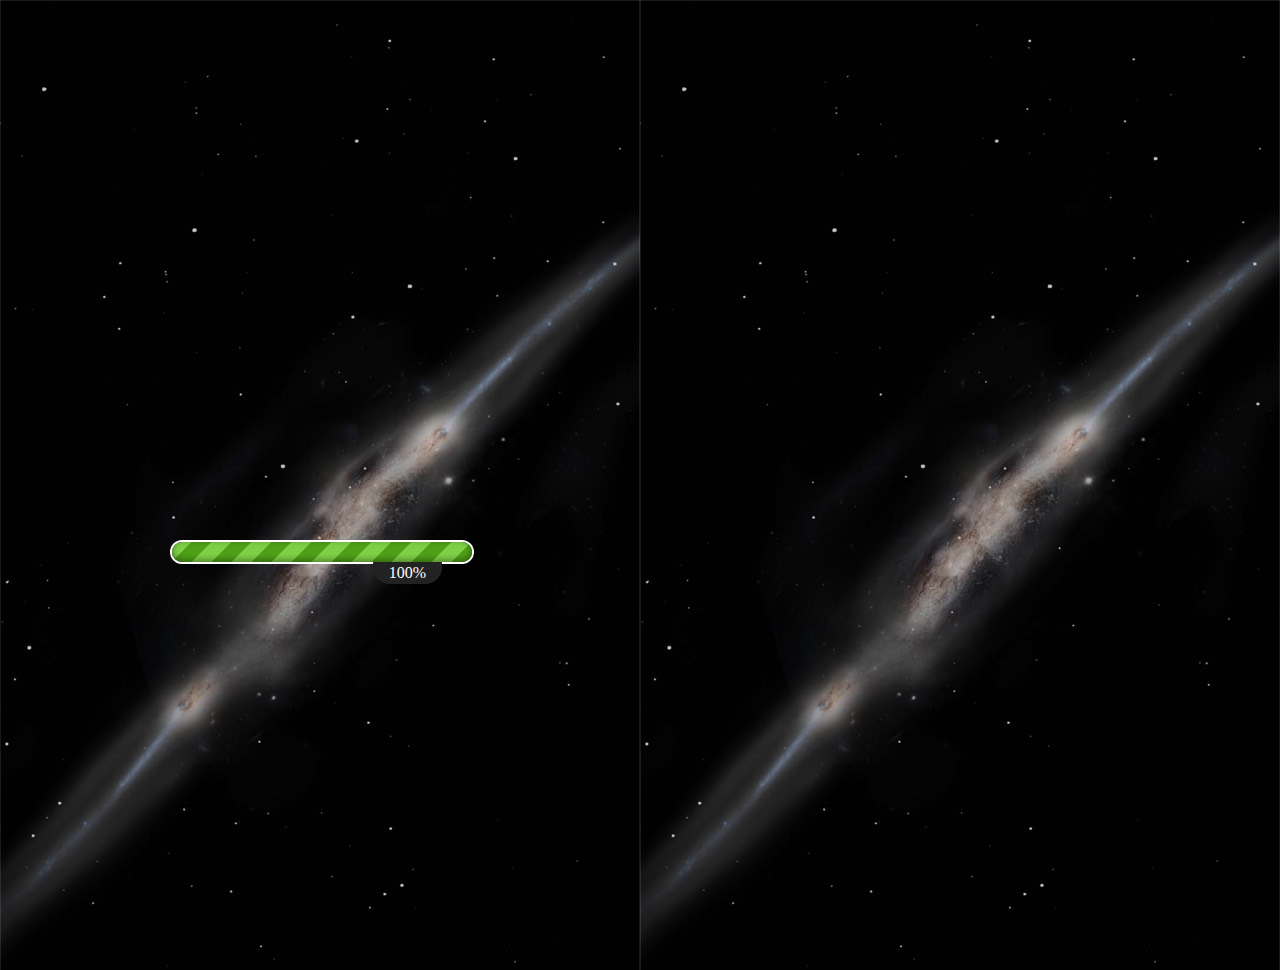
<file: h5.html>
<!DOCTYPE html>
<html>
<head lang="en">

  <meta http-equiv="Content-Type" content="text/html; charset=utf-8" />
  <meta http-equiv="X-UA-Compatible" content="chrome=1,IE=edge" />
  <meta name="viewport" content="user-scalable=no, width=640" />
  <script src="javascripts/createjs.min.js"></script>

  <script src="javascripts/jquery-1.9.1.js"></script>
  <script src="javascripts/hammer.min.js"></script>
  <script src="javascripts/iscroll.js"></script>
  <script src="javascripts/hammer.fakemultitouch.js"></script>
  <script src="javascripts/drum.js"></script>
  <link rel="stylesheet" href="javascripts/drum.css"></link>
  <link rel="stylesheet" href="stylesheets/style.css"></link>
  <audio id="bgm" src="/audios/BGM.mp3" preload="auto" loop="loop"></audio>


  <title>h5</title>
  <style>
    html, body {
      background: url(pics/bg.jpg);
      width:  100%;
      height: 100%;
      margin: 0;
      padding: 0;
    }
  </style>
  <script>

    function LoadingBar(id)
    {
      this.loadbar = $("#" + id);
      this.percentEle = $(".percent", this.loadbar);
      this.percentNumEle = $(".percentNum", this.loadbar);
      this.max = 100;
      this.currentProgress = 0;
    }
    LoadingBar.prototype = {
      constructor: LoadingBar,
      setMax: function (maxVal)
      {
        this.max = maxVal;
      },
      setProgress: function (val)
      {
        if (val >= this.max)
        {
          val = this.max;
        }
        this.currentProgress = parseInt((val / this.max) * 100) + "%";
        this.percentEle.width(this.currentProgress);
        this.percentNumEle.text(this.currentProgress);
      }
    };

    $(function ()
    {
      var loadbar = new LoadingBar("loadBar01");
      var max = 100;
      loadbar.setMax(max);
      var time = setInterval(function ()
      {
        loadbar.setProgress(load_progress);
        if (load_progress == max)
        {
          clearInterval(time);
          return;
        }
      }, 10);
    });

//    pre-preload
    img1 = new Image();
    img1.src = "pics/circle1.png";
    img2 = new Image();
    img2.src = "pics/circle2.png";

//    preload

    var queue = new createjs.LoadQueue();
    queue.on("complete", handleComplete, this);
    queue.on("progress", handleProgress, this);
    queue.loadManifest([
      {id: "circle1", src:"pics/circle1.png"},
      {id: "circle2", src:"pics/circle2.png"},
      {id: "1992", src:"pics/1992.png"},
      {id: "1993", src:"pics/1993.png"},
      {id: "1994", src:"pics/1994.png"},
      {id: "anonymous", src:"pics/anonymous.png"},
      {id: "birthday", src:"pics/birthday.png"},
      {id: "birthday_frame", src:"pics/birthday_frame.png"},
      {id: "china", src:"pics/china.png"},
      {id: "china2", src:"pics/china2.png"},
      {id: "dot", src:"pics/dot.png"},
      {id: "dot_line", src:"pics/dot_line.png"},
      {id: "download_frame", src:"pics/download_frame.png"},
      {id: "earth", src:"pics/earth.png"},
      {id: "earth2", src:"pics/earth2.png"},
      {id: "end", src:"pics/end.png"},
      {id: "line", src:"pics/line.png"},
      {id: "linking_left", src:"pics/linking_left.png"},
      {id: "linking_right", src:"pics/linking_right.png"},
      {id: "linking_x", src:"pics/linking_x.png"},
      {id: "linking_y", src:"pics/linking_y.png"},
      {id: "logo_bg", src:"pics/logo_bg.png"},
      {id: "logo_star", src:"pics/logo_star.png"},
      {id: "logo_x", src:"pics/logo_x.png"},
      {id: "order", src:"pics/order.png"},
      {id: "question", src:"pics/question.png"},
      {id: "sun", src:"pics/sun.png"},
      {id: "timeline", src:"pics/timeline.png"},
      {id: "TX_1", src:"pics/TX_1.png"},
      {id: "TX_2", src:"pics/TX_2.png"},
      {id: "TX_3", src:"pics/TX_3.png"},
      {id: "TX_4", src:"pics/TX_4.png"},
      {id: "TX_5", src:"pics/TX_5.png"},
      {id: "TX_6", src:"pics/TX_6.png"},
      {id: "TX_7", src:"pics/TX_7.png"},
      {id: "TX_8", src:"pics/TX_8.png"},
      {id: "TX_frame", src:"pics/TX_frame.png"},
      {id: "TXL_1", src:"pics/TXL_1.png"},
      {id: "TXL_2", src:"pics/TXL_2.png"},
      {id: "TXL_3", src:"pics/TXL_3.png"},
      {id: "TXL_4", src:"pics/TXL_4.png"}
    ]);
    function handleComplete() {
      setTimeout("document.getElementById('loadBar01').style.display = 'none';play()", 500);
    }
    function handleProgress() {
      load_progress = queue.progress * 100;
    }

//    init
    var oriWidth = 640, oriHeight = 1136;
    var ratio1, ratio2, ratio;
    var canvas, stage;
    var l, s, r, a, b, d, birthday_sto, input_sto, send_sto;

    var loading_time = 3000,
        loading_fade_time = 500,
        loading_interval = loading_time / 4,
        loading_duration = loading_time + loading_fade_time;

    var text_lines_wait_time = 500,
        text_fade_time = 2000,
        text_line_height = 120,
        n = 5,
        subtitle_duration = text_lines_wait_time + text_fade_time * 5.25;

    var relation_duration = 10000;

    var max=0;
    var sd=15;  //这里是控制速度的
    var txt,lentxt,go;

    function textlist() {
      if (max>=lentxt){clearTimeout(go);}
      document.getElementById('ta_content').innerHTML+=txt.substr(max,1);
      document.getElementById('ta_content').innerHTML=document.getElementById('ta_content').innerHTML.replace(/\%\$/ig,'<br>');
      document.getElementById('ta_content').innerHTML=document.getElementById('ta_content').innerHTML.replace(/\n/g, "<br>");
      max++
    }

    function textticker() {
      max = 0;
      txt=document.getElementById('ta_content').innerHTML;
      txt=txt.replace(/\<br\>/ig,'%$');
      lentxt=txt.length;
      document.getElementById('ta_content').innerHTML='';
      go = setInterval(textlist, sd);
    }

    function getIndexForValue(elem, value) {
      for (var i=0; i<elem.options.length; i++)
        if (elem.options[i].value == value)
          return i;
    }

    $(document).ready(function () {
      $("select.date").drum({
        interactive: false
      });
    });

    function init() {

      var myScroll;
      myScroll = new iScroll( document.getElementById('ta_content') );

      document.ontouchmove = function(e) { e.preventDefault(); return false; };
      var bgm = document.getElementById("bgm");
      document.getElementById("play").style.display = "block";
      if (bgm.paused) { playBGM(); }
      initCanvas();

    }

    function initCanvas(){
      canvas = document.getElementById("demo");
      stage = new createjs.Stage("demo");
      createjs.MotionGuidePlugin.install();
      window.onresize = resizeCanvas;
      function resizeCanvas() {
        canvas.width = window.innerWidth;
        canvas.height = window.innerHeight;
        ratio1 = canvas.width / oriWidth;
        ratio2 = canvas.height / oriHeight;
        if (ratio1 < ratio2){
          ratio = ratio1;
        } else {
          ratio = ratio2;
        }
      }
      resizeCanvas();
      createjs.Ticker.setFPS(60);
      createjs.Ticker.addEventListener("tick", stage);
      l = setTimeout('loading()',0);
    }

    function clearAll(){

      document.getElementById("content").style.visibility = "hidden";
      document.getElementById("birthday").style.visibility = "hidden";
      document.getElementById("datepicker").style.visibility = "hidden";
      document.getElementById("input").style.display = "none";
      document.getElementById("send").style.display = "none";
      document.getElementById("download").style.display = "none";

      stage.removeAllChildren();
      clearTimeout(l);
      clearTimeout(s);
      clearTimeout(r);
      clearTimeout(a);
      clearTimeout(b);
      clearTimeout(d);
      clearTimeout(birthday_sto);
      clearTimeout(input_sto);
      clearTimeout(send_sto);

    }

    function play() {

      clearAll();
      s = setTimeout('subtitle()', 0);
      r = setTimeout('relation()', subtitle_duration + 1000);
      a = setTimeout('animation()', subtitle_duration + relation_duration + 1000);

    }

    function loading() {

      var circle1 = new createjs.Bitmap(img1);
      circle1.scaleX = ratio;
      circle1.scaleY = ratio;
      //  image width/2: 468/2 = 234
      circle1.regX = 234;
      circle1.regY = 234;
      circle1.x = window.innerWidth/2;
      circle1.y = window.innerHeight * 0.382;
      stage.addChild(circle1);
      createjs.Tween.get(circle1, {loop:true})
          .to({rotation: -360}, loading_time);

      var circle2 = new createjs.Bitmap(img2);
      circle2.scaleX = ratio;
      circle2.scaleY = ratio;
      circle2.regX = 234;
      circle2.regY = 234;
      circle2.x = window.innerWidth/2;
      circle2.y = window.innerHeight * 0.382;
      stage.addChild(circle2);
      createjs.Tween.get(circle2, {loop:true})
          .to({rotation: 360}, loading_time);

      var txt_loading = new createjs.Text("加载中...", "40px Arial", "#FFFFFF");
      txt_loading.scaleX = ratio;
      txt_loading.scaleY = ratio;
      txt_loading.regX = 80;
      txt_loading.regY = -10;
      txt_loading.x = window.innerWidth/2;
      txt_loading.y = window.innerHeight * 0.382;
      txt_loading.textBaseline = "alphabetic";
      stage.addChild(txt_loading);
      txt_loading.addEventListener("click",function(){
        skip();
      });

      createjs.Tween.get(txt_loading, {loop:true})
          .to({alpha: 0}, loading_interval)
          .to({alpha: 1}, loading_interval);

    }

    function subtitle() {

      document.getElementById('skip').style.display = 'block';

      var txt_line1 = new createjs.Text("人们之间的联系千丝万缕，", "30px Arial", "#FFFFFF");
      txt_line1.scaleX = ratio;
      txt_line1.scaleY = ratio;
      txt_line1.alpha = 0;
      txt_line1.regX = 170;
      txt_line1.regY = -10;
      txt_line1.x = window.innerWidth * 0.5;
      txt_line1.y = window.innerHeight * 0.5;
      txt_line1.textBaseline = "alphabetic";
      stage.addChild(txt_line1);

      createjs.Tween.get(txt_line1)
          .wait(text_lines_wait_time)
          .to({alpha: 1}, text_fade_time * 0.25)
          .wait(text_fade_time)
          .to({scaleX: ratio * 0.93, scaleY: ratio * 0.93, y: txt_line1.y - text_line_height * 1, alpha: 0.5}, text_fade_time * 0.25)
          .wait(text_fade_time)
          .to({scaleX: ratio * 0.86, scaleY: ratio * 0.86, y: txt_line1.y - text_line_height * 1.8}, text_fade_time * 0.25)
          .wait(text_fade_time)
          .to({scaleX: ratio * 0.8, scaleY: ratio * 0.8, y: txt_line1.y - text_line_height * 2.4}, text_fade_time * 0.25)
          .wait(text_fade_time)
          .to({alpha: 0}, text_fade_time * 0.25);

      var txt_line2 = new createjs.Text("并且不受时间空间的限制，", "30px Arial", "#FFFFFF");
      txt_line2.scaleX = ratio;
      txt_line2.scaleY = ratio;
      txt_line2.alpha = 0;
      txt_line2.regX = 170;
      txt_line2.regY = -10;
      txt_line2.x = window.innerWidth * 0.5;
      txt_line2.y = window.innerHeight * 0.5;
      txt_line2.textBaseline = "alphabetic";
      stage.addChild(txt_line2);

      createjs.Tween.get(txt_line2)
          .wait(text_lines_wait_time)
          .to({y: txt_line1.y + text_line_height}, 0)
          .wait(text_fade_time * 1.25)
          .to({y: txt_line1.y, alpha: 1}, text_fade_time * 0.25)
          .wait(text_fade_time)
          .to({scaleX: ratio * 0.93, scaleY: ratio * 0.93, y: txt_line1.y - text_line_height * 1, alpha: 0.5}, text_fade_time * 0.25)
          .wait(text_fade_time)
          .to({scaleX: ratio * 0.86, scaleY: ratio * 0.86, y: txt_line1.y - text_line_height * 1.8}, text_fade_time * 0.25)
          .wait(text_fade_time)
          .to({alpha: 0}, text_fade_time * 0.25);

      var txt_line3 = new createjs.Text("尽管我们创造了所有的通讯技术，", "30px Arial", "#FFFFFF");
      txt_line3.scaleX = ratio;
      txt_line3.scaleY = ratio;
      txt_line3.alpha = 0;
      txt_line3.regX = 210;
      txt_line3.regY = -10;
      txt_line3.x = window.innerWidth * 0.5;
      txt_line3.y = window.innerHeight * 0.5;
      txt_line3.textBaseline = "alphabetic";
      stage.addChild(txt_line3);

      createjs.Tween.get(txt_line3)
          .wait(text_lines_wait_time)
          .to({y: txt_line1.y + text_line_height}, 0)
          .wait(text_fade_time * 2.5)
          .to({y: txt_line1.y, alpha: 1}, text_fade_time * 0.25)
          .wait(text_fade_time)
          .to({scaleX: ratio * 0.93, scaleY: ratio * 0.93, y: txt_line1.y - text_line_height * 1, alpha: 0.5}, text_fade_time * 0.25)
          .wait(text_fade_time)
          .to({alpha: 0}, text_fade_time * 0.25);

      var txt_line4 = new createjs.Text("但是没有比人类的心灵感知更厉害的发明！", "30px Arial", "#FFFFFF");
      txt_line4.scaleX = ratio;
      txt_line4.scaleY = ratio;
      txt_line4.alpha = 0;
      txt_line4.regX = 270;
      txt_line4.regY = -10;
      txt_line4.x = window.innerWidth * 0.5;
      txt_line4.y = window.innerHeight * 0.5;
      txt_line4.textBaseline = "alphabetic";
      stage.addChild(txt_line4);

      createjs.Tween.get(txt_line4)
          .wait(text_lines_wait_time)
          .to({y: txt_line1.y + text_line_height}, 0)
          .wait(text_fade_time * 3.75)
          .to({y: txt_line1.y, alpha: 1}, text_fade_time * 0.25)
          .wait(text_fade_time)
          .to({alpha: 0}, text_fade_time * 0.25);
    }

    function relation() {

      var txt_6du_down = new createjs.Text("世界这么大，你与任何一个人中间究竟隔几层", "30px Arial", "#FFFFFF");
      txt_6du_down.scaleX = ratio;
      txt_6du_down.scaleY = ratio;
      txt_6du_down.alpha = 0;
      txt_6du_down.regX = 300;
      txt_6du_down.regY = -10;
      txt_6du_down.x = window.innerWidth/2;
      txt_6du_down.y = window.innerHeight * 0.9;
      txt_6du_down.textBaseline = "alphabetic";
      stage.addChild(txt_6du_down);
      createjs.Tween.get(txt_6du_down)
          .to({alpha: 1}, 1000)
          .wait(8000)
          .to({alpha: 0}, 1000);

      var circle_6du_1_1 = new createjs.Bitmap(queue.getResult("circle1"));
      circle_6du_1_1.scaleX = ratio * 5;
      circle_6du_1_1.scaleY = ratio * 5;
      circle_6du_1_1.alpha = 0;
      circle_6du_1_1.regX = 234;
      circle_6du_1_1.regY = 234;
      circle_6du_1_1.x = window.innerWidth * 0.15;
      circle_6du_1_1.y = window.innerHeight * 0.2;
      stage.addChild(circle_6du_1_1);
      createjs.Tween.get(circle_6du_1_1)
          .wait(500)
          .to({alpha: 1}, 0)
          .to({scaleX: ratio * 0.6, scaleY: ratio * 0.6}, 50 )
          .wait(650)
          .to({rotation: 90}, 200)
          .wait(8200)
          .to({alpha: 0, scaleX: 0, scaleY: 0}, 200);

      var circle_6du_1_2 = new createjs.Bitmap(queue.getResult("circle2"));
      circle_6du_1_2.scaleX = ratio * 5;
      circle_6du_1_2.scaleY = ratio * 5;
      circle_6du_1_2.alpha = 0;
      circle_6du_1_2.regX = 234;
      circle_6du_1_2.regY = 234;
      circle_6du_1_2.x = window.innerWidth * 0.15;
      circle_6du_1_2.y = window.innerHeight * 0.2;
      stage.addChild(circle_6du_1_2);
      createjs.Tween.get(circle_6du_1_2)
          .wait(600)
          .to({alpha: 1}, 0)
          .to({scaleX: ratio * 0.6, scaleY: ratio * 0.6}, 50)
          .wait(550)
          .to({rotation: -180}, 200)
          .wait(8200)
          .to({alpha: 0, scaleX: 0, scaleY: 0}, 200);

      var circle_6du_2_1 = new createjs.Bitmap(queue.getResult("circle1"));
      circle_6du_2_1.scaleX = ratio * 5;
      circle_6du_2_1.scaleY = ratio * 5;
      circle_6du_2_1.alpha = 0;
      circle_6du_2_1.regX = 234;
      circle_6du_2_1.regY = 234;
      circle_6du_2_1.x = window.innerWidth * 0.15;
      circle_6du_2_1.y = window.innerHeight * 0.65;
      stage.addChild(circle_6du_2_1);
      createjs.Tween.get(circle_6du_2_1)
          .wait(700)
          .to({alpha: 1}, 0)
          .to({scaleX: ratio * 0.6, scaleY: ratio * 0.6}, 50 )
          .wait(450)
          .to({rotation: 90}, 200)
          .wait(8200)
          .to({alpha: 0, scaleX: 0, scaleY: 0}, 200);

      var circle_6du_2_2 = new createjs.Bitmap(queue.getResult("circle2"));
      circle_6du_2_2.scaleX = ratio * 5;
      circle_6du_2_2.scaleY = ratio * 5;
      circle_6du_2_2.alpha = 0;
      circle_6du_2_2.regX = 234;
      circle_6du_2_2.regY = 234;
      circle_6du_2_2.x = window.innerWidth * 0.15;
      circle_6du_2_2.y = window.innerHeight * 0.65;
      stage.addChild(circle_6du_2_2);
      createjs.Tween.get(circle_6du_2_2)
          .wait(800)
          .to({alpha: 1}, 0)
          .to({scaleX: ratio * 0.6, scaleY: ratio * 0.6}, 50)
          .wait(350)
          .to({rotation: -180}, 200)
          .wait(8200)
          .to({alpha: 0, scaleX: 0, scaleY: 0}, 200);

      var txt_you = new createjs.Text("你", "60px Arial", "#FFFFFF");
      txt_you.scaleX = ratio;
      txt_you.scaleY = ratio;
      txt_you.regX = 32;
      txt_you.regY = -20;
      txt_you.alpha = 0;
      txt_you.x = window.innerWidth * 0.15;
      txt_you.y = window.innerHeight * 0.2;
      txt_you.textBaseline = "alphabetic";
      stage.addChild(txt_you);
      createjs.Tween.get(txt_you)
          .wait(700)
          .to({alpha: 1}, 200)
          .wait(8700)
          .to({alpha: 0, scaleX: 0, scaleY: 0}, 200);

      var circle_6du_end = new createjs.Bitmap(queue.getResult("end"));
      circle_6du_end.scaleX = ratio;
      circle_6du_end.scaleY = ratio;
      circle_6du_end.alpha = 0;
      circle_6du_end.regX = 70;
      circle_6du_end.regY = 70;
      circle_6du_end.x = window.innerWidth * 0.15;
      circle_6du_end.y = window.innerHeight * 0.65;
      stage.addChild(circle_6du_end);
      createjs.Tween.get(circle_6du_end)
          .wait(900)
          .to({alpha: 1}, 200)
          .wait(8500)
          .to({alpha: 0, scaleX: 0, scaleY: 0}, 200);

      var dot_line = new createjs.Bitmap(queue.getResult("dot_line"));
      dot_line.scaleX = ratio;
      dot_line.scaleY = ratio * 0.7;
      dot_line.alpha = 0;
      dot_line.regX = 2;
      dot_line.regY = 223;
      dot_line.x = window.innerWidth * 0.15;
      dot_line.y = window.innerHeight * 0.325;
      stage.addChild(dot_line);
      createjs.Tween.get(dot_line)
          .wait(2000)
          .to({y: window.innerHeight * 0.425, alpha: 1}, 200)
          .wait(3900)
          .to({alpha: 0, scaleX: 0, scaleY: 0}, 200);

      var linking_left = new createjs.Bitmap(queue.getResult("linking_left"));
      linking_left.scaleX = ratio;
      linking_left.scaleY = ratio * 1.3;
      linking_left.alpha = 0;
      linking_left.regX = 176;
      linking_left.regY = 345;
      linking_left.x = window.innerWidth * 0.15;
      linking_left.y = window.innerHeight * 0.525;
      stage.addChild(linking_left);
      createjs.Tween.get(linking_left)
          .wait(6100)
          .to({y: window.innerHeight * 0.425, alpha: 1}, 200)
          .wait(3300)
          .to({alpha: 0, scaleX: 0, scaleY: 0}, 200);

      var TX_1 = new createjs.Bitmap(queue.getResult("TX_1"));
      TX_1.scaleX = ratio;
      TX_1.scaleY = ratio;
      TX_1.alpha = 0;
      TX_1.regX = 40;
      TX_1.regY = 40;
      TX_1.x = window.innerWidth * 0.15;
      TX_1.y = window.innerHeight * 0.65;
      stage.addChild(TX_1);
      createjs.Tween.get(TX_1)
          .wait(2350)
          .to({x: window.innerWidth * 0.27, y: window.innerHeight * 0.45, alpha: 1}, 150)
          .wait(900)
          .to({x: window.innerWidth * 0.42, y: window.innerHeight * 0.2}, 250)
          .wait(1050)
          .to({x: window.innerWidth * 0.5, y: window.innerHeight * 0.27, alpha: 0, scaleX: 0, scaleY: 0}, 200);

      var TX_1_frame = new createjs.Bitmap(queue.getResult("TX_frame"));
      TX_1_frame.scaleX = ratio;
      TX_1_frame.scaleY = ratio;
      TX_1_frame.alpha = 0;
      TX_1_frame.rotation = 90;
      TX_1_frame.regX = 56;
      TX_1_frame.regY = 56;
      TX_1_frame.x = window.innerWidth * 0.15;
      TX_1_frame.y = window.innerHeight * 0.65;
      stage.addChild(TX_1_frame);
      createjs.Tween.get(TX_1_frame)
          .wait(2350)
          .to({x: window.innerWidth * 0.27, y: window.innerHeight * 0.45, alpha: 1}, 150)
          .wait(900)
          .to({x: window.innerWidth * 0.42, y: window.innerHeight * 0.2}, 250)
          .wait(200)
          .to({rotation: 180}, 50)
          .wait(800)
          .to({x: window.innerWidth * 0.5, y: window.innerHeight * 0.27, alpha: 0, scaleX: 0, scaleY: 0}, 200);

      var TX_2 = new createjs.Bitmap(queue.getResult("TX_2"));
      TX_2.scaleX = ratio;
      TX_2.scaleY = ratio;
      TX_2.alpha = 0;
      TX_2.regX = 40;
      TX_2.regY = 40;
      TX_2.x = window.innerWidth * 0.15;
      TX_2.y = window.innerHeight * 0.65;
      stage.addChild(TX_2);
      createjs.Tween.get(TX_2)
          .wait(2800)
          .to({x: window.innerWidth * 0.45, y: window.innerHeight * 0.58, alpha: 1}, 200)
          .wait(450)
          .to({x: window.innerWidth * 0.39, y: window.innerHeight * 0.7}, 250)
          .wait(1050)
          .to({x: window.innerWidth * 0.5, y: window.innerHeight * 0.58, alpha: 0, scaleX: 0, scaleY: 0}, 200);

      var TX_2_frame = new createjs.Bitmap(queue.getResult("TX_frame"));
      TX_2_frame.scaleX = ratio;
      TX_2_frame.scaleY = ratio;
      TX_2_frame.alpha = 0;
      TX_2_frame.rotation = 90;
      TX_2_frame.regX = 56;
      TX_2_frame.regY = 56;
      TX_2_frame.x = window.innerWidth * 0.15;
      TX_2_frame.y = window.innerHeight * 0.65;
      stage.addChild(TX_2_frame);
      createjs.Tween.get(TX_2_frame)
          .wait(2800)
          .to({x: window.innerWidth * 0.45, y: window.innerHeight * 0.58, alpha: 1}, 200)
          .wait(450)
          .to({x: window.innerWidth * 0.39, y: window.innerHeight * 0.7}, 250)
          .wait(200)
          .to({rotation: 180}, 50)
          .wait(800)
          .to({x: window.innerWidth * 0.5, y: window.innerHeight * 0.58, alpha: 0, scaleX: 0, scaleY: 0}, 200);

      var TX_3 = new createjs.Bitmap(queue.getResult("TX_3"));
      TX_3.scaleX = ratio;
      TX_3.scaleY = ratio;
      TX_3.alpha = 0;
      TX_3.regX = 40;
      TX_3.regY = 40;
      TX_3.x = window.innerWidth * 0.15;
      TX_3.y = window.innerHeight * 0.65;
      stage.addChild(TX_3);
      createjs.Tween.get(TX_3)
          .wait(2700)
          .to({x: window.innerWidth * 0.47, y: window.innerHeight * 0.73, alpha: 1}, 200)
          .wait(550)
          .to({x: window.innerWidth * 0.61, y: window.innerHeight * 0.7}, 250)
          .wait(1050)
          .to({x: window.innerWidth * 0.5, y: window.innerHeight * 0.58, alpha: 0, scaleX: 0, scaleY: 0}, 200);

      var TX_3_frame = new createjs.Bitmap(queue.getResult("TX_frame"));
      TX_3_frame.scaleX = ratio;
      TX_3_frame.scaleY = ratio;
      TX_3_frame.alpha = 0;
      TX_3_frame.rotation = 90;
      TX_3_frame.regX = 56;
      TX_3_frame.regY = 56;
      TX_3_frame.x = window.innerWidth * 0.15;
      TX_3_frame.y = window.innerHeight * 0.65;
      stage.addChild(TX_3_frame);
      createjs.Tween.get(TX_3_frame)
          .wait(2700)
          .to({x: window.innerWidth * 0.47, y: window.innerHeight * 0.73, alpha: 1}, 200)
          .wait(550)
          .to({x: window.innerWidth * 0.61, y: window.innerHeight * 0.7}, 250)
          .wait(200)
          .to({rotation: 180}, 50)
          .wait(800)
          .to({x: window.innerWidth * 0.5, y: window.innerHeight * 0.58, alpha: 0, scaleX: 0, scaleY: 0}, 200);

      var TX_4 = new createjs.Bitmap(queue.getResult("TX_4"));
      TX_4.scaleX = ratio;
      TX_4.scaleY = ratio;
      TX_4.alpha = 0;
      TX_4.regX = 40;
      TX_4.regY = 40;
      TX_4.x = window.innerWidth * 0.15;
      TX_4.y = window.innerHeight * 0.65;
      stage.addChild(TX_4);
      createjs.Tween.get(TX_4)
          .wait(2600)
          .to({x: window.innerWidth * 0.38, y: window.innerHeight * 0.3, alpha: 1}, 200)
          .wait(650)
          .to({x: window.innerWidth * 0.63, y: window.innerHeight * 0.15}, 250)
          .wait(1050)
          .to({x: window.innerWidth * 0.5, y: window.innerHeight * 0.27, alpha: 0, scaleX: 0, scaleY: 0}, 200);

      var TX_4_frame = new createjs.Bitmap(queue.getResult("TX_frame"));
      TX_4_frame.scaleX = ratio;
      TX_4_frame.scaleY = ratio;
      TX_4_frame.alpha = 0;
      TX_4_frame.rotation = 90;
      TX_4_frame.regX = 56;
      TX_4_frame.regY = 56;
      TX_4_frame.x = window.innerWidth * 0.15;
      TX_4_frame.y = window.innerHeight * 0.65;
      stage.addChild(TX_4_frame);
      createjs.Tween.get(TX_4_frame)
          .wait(2600)
          .to({x: window.innerWidth * 0.38, y: window.innerHeight * 0.3, alpha: 1}, 200)
          .wait(650)
          .to({x: window.innerWidth * 0.63, y: window.innerHeight * 0.15}, 250)
          .wait(200)
          .to({rotation: 180}, 50)
          .wait(800)
          .to({x: window.innerWidth * 0.5, y: window.innerHeight * 0.27, alpha: 0, scaleX: 0, scaleY: 0}, 200);

      var TX_5 = new createjs.Bitmap(queue.getResult("TX_5"));
      TX_5.scaleX = ratio;
      TX_5.scaleY = ratio;
      TX_5.alpha = 0;
      TX_5.regX = 40;
      TX_5.regY = 40;
      TX_5.x = window.innerWidth * 0.15;
      TX_5.y = window.innerHeight * 0.65;
      stage.addChild(TX_5);
      createjs.Tween.get(TX_5)
          .wait(2400)
          .to({x: window.innerWidth * 0.71, y: window.innerHeight * 0.46, alpha: 1}, 200)
          .wait(850)
          .to({x: window.innerWidth * 0.69, y: window.innerHeight * 0.6}, 250)
          .wait(1050)
          .to({x: window.innerWidth * 0.85, y: window.innerHeight * 0.51, alpha: 0, scaleX: 0, scaleY: 0}, 200);

      var TX_5_frame = new createjs.Bitmap(queue.getResult("TX_frame"));
      TX_5_frame.scaleX = ratio;
      TX_5_frame.scaleY = ratio;
      TX_5_frame.alpha = 0;
      TX_5_frame.rotation = 90;
      TX_5_frame.regX = 56;
      TX_5_frame.regY = 56;
      TX_5_frame.x = window.innerWidth * 0.15;
      TX_5_frame.y = window.innerHeight * 0.65;
      stage.addChild(TX_5_frame);
      createjs.Tween.get(TX_5_frame)
          .wait(2400)
          .to({x: window.innerWidth * 0.71, y: window.innerHeight * 0.46, alpha: 1}, 200)
          .wait(850)
          .to({x: window.innerWidth * 0.69, y: window.innerHeight * 0.6}, 250)
          .wait(200)
          .to({rotation: 180}, 50)
          .wait(800)
          .to({x: window.innerWidth * 0.85, y: window.innerHeight * 0.51, alpha: 0, scaleX: 0, scaleY: 0}, 200);

      var TX_6 = new createjs.Bitmap(queue.getResult("TX_6"));
      TX_6.scaleX = ratio;
      TX_6.scaleY = ratio;
      TX_6.alpha = 0;
      TX_6.regX = 40;
      TX_6.regY = 40;
      TX_6.x = window.innerWidth * 0.15;
      TX_6.y = window.innerHeight * 0.65;
      stage.addChild(TX_6);
      createjs.Tween.get(TX_6)
          .wait(2500)
          .to({x: window.innerWidth * 0.49, y: window.innerHeight * 0.15, alpha: 1}, 200)
          .wait(750)
          .to({x: window.innerWidth * 0.65, y: window.innerHeight * 0.27}, 250)
          .wait(1050)
          .to({x: window.innerWidth * 0.85, y: window.innerHeight * 0.34, alpha: 0, scaleX: 0, scaleY: 0}, 200);

      var TX_6_frame = new createjs.Bitmap(queue.getResult("TX_frame"));
      TX_6_frame.scaleX = ratio;
      TX_6_frame.scaleY = ratio;
      TX_6_frame.alpha = 0;
      TX_6_frame.rotation = 90;
      TX_6_frame.regX = 56;
      TX_6_frame.regY = 56;
      TX_6_frame.x = window.innerWidth * 0.15;
      TX_6_frame.y = window.innerHeight * 0.65;
      stage.addChild(TX_6_frame);
      createjs.Tween.get(TX_6_frame)
          .wait(2500)
          .to({x: window.innerWidth * 0.49, y: window.innerHeight * 0.15, alpha: 1}, 200)
          .wait(750)
          .to({x: window.innerWidth * 0.65, y: window.innerHeight * 0.27}, 250)
          .wait(200)
          .to({rotation: 180}, 50)
          .wait(800)
          .to({x: window.innerWidth * 0.85, y: window.innerHeight * 0.34, alpha: 0, scaleX: 0, scaleY: 0}, 200);

      var TX_7 = new createjs.Bitmap(queue.getResult("TX_7"));
      TX_7.scaleX = ratio;
      TX_7.scaleY = ratio;
      TX_7.alpha = 0;
      TX_7.regX = 40;
      TX_7.regY = 40;
      TX_7.x = window.innerWidth * 0.15;
      TX_7.y = window.innerHeight * 0.65;
      stage.addChild(TX_7);
      createjs.Tween.get(TX_7)
          .wait(2800)
          .to({x: window.innerWidth * 0.77, y: window.innerHeight * 0.72, alpha: 1}, 200)
          .wait(450)
          .to({x: window.innerWidth * 0.83, y: window.innerHeight * 0.66}, 250)
          .wait(1050)
          .to({x: window.innerWidth * 0.85, y: window.innerHeight * 0.51, alpha: 0, scaleX: 0, scaleY: 0}, 200);

      var TX_7_frame = new createjs.Bitmap(queue.getResult("TX_frame"));
      TX_7_frame.scaleX = ratio;
      TX_7_frame.scaleY = ratio;
      TX_7_frame.alpha = 0;
      TX_7_frame.rotation = 90;
      TX_7_frame.regX = 56;
      TX_7_frame.regY = 56;
      TX_7_frame.x = window.innerWidth * 0.15;
      TX_7_frame.y = window.innerHeight * 0.65;
      stage.addChild(TX_7_frame);
      createjs.Tween.get(TX_7_frame)
          .wait(2800)
          .to({x: window.innerWidth * 0.77, y: window.innerHeight * 0.72, alpha: 1}, 200)
          .wait(450)
          .to({x: window.innerWidth * 0.83, y: window.innerHeight * 0.66}, 250)
          .wait(200)
          .to({rotation: 180}, 50)
          .wait(800)
          .to({x: window.innerWidth * 0.85, y: window.innerHeight * 0.51, alpha: 0, scaleX: 0, scaleY: 0}, 200);

      var TX_8 = new createjs.Bitmap(queue.getResult("TX_8"));
      TX_8.scaleX = ratio;
      TX_8.scaleY = ratio;
      TX_8.alpha = 0;
      TX_8.regX = 40;
      TX_8.regY = 40;
      TX_8.x = window.innerWidth * 0.15;
      TX_8.y = window.innerHeight * 0.65;
      stage.addChild(TX_8);
      createjs.Tween.get(TX_8)
          .wait(2700)
          .to({x: window.innerWidth * 0.87, y: window.innerHeight * 0.36, alpha: 1}, 200)
          .wait(550)
          .to({x: window.innerWidth * 0.86, y: window.innerHeight * 0.24}, 250)
          .wait(1050)
          .to({x: window.innerWidth * 0.85, y: window.innerHeight * 0.34, alpha: 0, scaleX: 0, scaleY: 0}, 200);

      var TX_8_frame = new createjs.Bitmap(queue.getResult("TX_frame"));
      TX_8_frame.scaleX = ratio;
      TX_8_frame.scaleY = ratio;
      TX_8_frame.alpha = 0;
      TX_8_frame.rotation = 90;
      TX_8_frame.regX = 56;
      TX_8_frame.regY = 56;
      TX_8_frame.x = window.innerWidth * 0.15;
      TX_8_frame.y = window.innerHeight * 0.65;
      stage.addChild(TX_8_frame);
      createjs.Tween.get(TX_8_frame)
          .wait(2700)
          .to({x: window.innerWidth * 0.87, y: window.innerHeight * 0.36, alpha: 1}, 200)
          .wait(550)
          .to({x: window.innerWidth * 0.86, y: window.innerHeight * 0.24}, 250)
          .wait(200)
          .to({rotation: 180}, 50)
          .wait(800)
          .to({x: window.innerWidth * 0.85, y: window.innerHeight * 0.34, alpha: 0, scaleX: 0, scaleY: 0}, 200);


      var anonymous_1 = new createjs.Bitmap(queue.getResult("anonymous"));
      anonymous_1.scaleX = ratio;
      anonymous_1.scaleY = ratio;
      anonymous_1.alpha = 0;
      anonymous_1.regX = 52;
      anonymous_1.regY = 52;
      anonymous_1.x = window.innerWidth * 0.5;
      anonymous_1.y = window.innerHeight * 0.27;
      stage.addChild(anonymous_1);
      createjs.Tween.get(anonymous_1)
          .wait(4700)
          .to({alpha: 1}, 200)
          .wait(1200)
          .to({alpha: 0, scaleX: 0, scaleY: 0}, 200);

      var anonymous_2 = new createjs.Bitmap(queue.getResult("anonymous"));
      anonymous_2.scaleX = ratio;
      anonymous_2.scaleY = ratio;
      anonymous_2.alpha = 0;
      anonymous_2.regX = 52;
      anonymous_2.regY = 52;
      anonymous_2.x = window.innerWidth * 0.5;
      anonymous_2.y = window.innerHeight * 0.58;
      stage.addChild(anonymous_2);
      createjs.Tween.get(anonymous_2)
          .wait(4700)
          .to({alpha: 1}, 200)
          .wait(1200)
          .to({alpha: 0, scaleX: 0, scaleY: 0}, 200);

      var anonymous_3 = new createjs.Bitmap(queue.getResult("anonymous"));
      anonymous_3.scaleX = ratio;
      anonymous_3.scaleY = ratio;
      anonymous_3.alpha = 0;
      anonymous_3.regX = 52;
      anonymous_3.regY = 52;
      anonymous_3.x = window.innerWidth * 0.85;
      anonymous_3.y = window.innerHeight * 0.34;
      stage.addChild(anonymous_3);
      createjs.Tween.get(anonymous_3)
          .wait(4700)
          .to({alpha: 1}, 200)
          .wait(1200)
          .to({alpha: 0, scaleX: 0, scaleY: 0}, 200);

      var anonymous_4 = new createjs.Bitmap(queue.getResult("anonymous"));
      anonymous_4.scaleX = ratio;
      anonymous_4.scaleY = ratio;
      anonymous_4.alpha = 0;
      anonymous_4.regX = 52;
      anonymous_4.regY = 52;
      anonymous_4.x = window.innerWidth * 0.85;
      anonymous_4.y = window.innerHeight * 0.51;
      stage.addChild(anonymous_4);
      createjs.Tween.get(anonymous_4)
          .wait(4700)
          .to({alpha: 1}, 200)
          .wait(1200)
          .to({alpha: 0, scaleX: 0, scaleY: 0}, 200);

      var circle_6du_3_1 = new createjs.Bitmap(queue.getResult("circle1"));
      circle_6du_3_1.scaleX = ratio * 0.42;
      circle_6du_3_1.scaleY = ratio * 0.42;
      circle_6du_3_1.alpha = 0;
      circle_6du_3_1.regX = 234;
      circle_6du_3_1.regY = 234;
      circle_6du_3_1.x = window.innerWidth * 0.5;
      circle_6du_3_1.y = window.innerHeight * 0.27;
      stage.addChild(circle_6du_3_1);
      createjs.Tween.get(circle_6du_3_1)
          .wait(4700)
          .to({alpha: 1}, 200)
          .wait(1200)
          .to({rotation: 75}, 200)
          .wait(3300)
          .to({alpha: 0, scaleX: 0, scaleY: 0}, 200);

      var circle_6du_3_2 = new createjs.Bitmap(queue.getResult("circle2"));
      circle_6du_3_2.scaleX = ratio * 0.42;
      circle_6du_3_2.scaleY = ratio * 0.42;
      circle_6du_3_2.alpha = 0;
      circle_6du_3_2.regX = 234;
      circle_6du_3_2.regY = 234;
      circle_6du_3_2.x = window.innerWidth * 0.5;
      circle_6du_3_2.y = window.innerHeight * 0.27;
      stage.addChild(circle_6du_3_2);
      createjs.Tween.get(circle_6du_3_2)
          .wait(4700)
          .to({alpha: 1}, 200)
          .wait(1200)
          .to({rotation: -90}, 200)
          .wait(3300)
          .to({alpha: 0, scaleX: 0, scaleY: 0}, 200);

      var circle_6du_4_1 = new createjs.Bitmap(queue.getResult("circle1"));
      circle_6du_4_1.scaleX = ratio * 0.42;
      circle_6du_4_1.scaleY = ratio * 0.42;
      circle_6du_4_1.alpha = 0;
      circle_6du_4_1.regX = 234;
      circle_6du_4_1.regY = 234;
      circle_6du_4_1.x = window.innerWidth * 0.5;
      circle_6du_4_1.y = window.innerHeight * 0.58;
      stage.addChild(circle_6du_4_1);
      createjs.Tween.get(circle_6du_4_1)
          .wait(4700)
          .to({alpha: 1}, 200)
          .wait(1200)
          .to({rotation: 75}, 200)
          .wait(3300)
          .to({alpha: 0, scaleX: 0, scaleY: 0}, 200);

      var circle_6du_4_2 = new createjs.Bitmap(queue.getResult("circle2"));
      circle_6du_4_2.scaleX = ratio * 0.42;
      circle_6du_4_2.scaleY = ratio * 0.42;
      circle_6du_4_2.alpha = 0;
      circle_6du_4_2.regX = 234;
      circle_6du_4_2.regY = 234;
      circle_6du_4_2.x = window.innerWidth * 0.5;
      circle_6du_4_2.y = window.innerHeight * 0.58;
      stage.addChild(circle_6du_4_2);
      createjs.Tween.get(circle_6du_4_2)
          .wait(4700)
          .to({alpha: 1}, 200)
          .wait(1200)
          .to({rotation: -90}, 200)
          .wait(3300)
          .to({alpha: 0, scaleX: 0, scaleY: 0}, 200);

      var circle_6du_5_1 = new createjs.Bitmap(queue.getResult("circle1"));
      circle_6du_5_1.scaleX = ratio * 0.42;
      circle_6du_5_1.scaleY = ratio * 0.42;
      circle_6du_5_1.alpha = 0;
      circle_6du_5_1.regX = 234;
      circle_6du_5_1.regY = 234;
      circle_6du_5_1.x = window.innerWidth * 0.85;
      circle_6du_5_1.y = window.innerHeight * 0.34;
      stage.addChild(circle_6du_5_1);
      createjs.Tween.get(circle_6du_5_1)
          .wait(4700)
          .to({alpha: 1}, 200)
          .wait(1200)
          .to({rotation: 75}, 200)
          .wait(3300)
          .to({alpha: 0, scaleX: 0, scaleY: 0}, 200);

      var circle_6du_5_2 = new createjs.Bitmap(queue.getResult("circle2"));
      circle_6du_5_2.scaleX = ratio * 0.42;
      circle_6du_5_2.scaleY = ratio * 0.42;
      circle_6du_5_2.alpha = 0;
      circle_6du_5_2.regX = 234;
      circle_6du_5_2.regY = 234;
      circle_6du_5_2.x = window.innerWidth * 0.85;
      circle_6du_5_2.y = window.innerHeight * 0.34;
      stage.addChild(circle_6du_5_2);
      createjs.Tween.get(circle_6du_5_2)
          .wait(4700)
          .to({alpha: 1}, 200)
          .wait(1200)
          .to({rotation: -90}, 200)
          .wait(3300)
          .to({alpha: 0, scaleX: 0, scaleY: 0}, 200);

      var circle_6du_6_1 = new createjs.Bitmap(queue.getResult("circle1"));
      circle_6du_6_1.scaleX = ratio * 0.42;
      circle_6du_6_1.scaleY = ratio * 0.42;
      circle_6du_6_1.alpha = 0;
      circle_6du_6_1.regX = 234;
      circle_6du_6_1.regY = 234;
      circle_6du_6_1.x = window.innerWidth * 0.85;
      circle_6du_6_1.y = window.innerHeight * 0.51;
      stage.addChild(circle_6du_6_1);
      createjs.Tween.get(circle_6du_6_1)
          .wait(4700)
          .to({alpha: 1}, 200)
          .wait(1200)
          .to({rotation: 75}, 200)
          .wait(3300)
          .to({alpha: 0, scaleX: 0, scaleY: 0}, 200);

      var circle_6du_6_2 = new createjs.Bitmap(queue.getResult("circle2"));
      circle_6du_6_2.scaleX = ratio * 0.42;
      circle_6du_6_2.scaleY = ratio * 0.42;
      circle_6du_6_2.alpha = 0;
      circle_6du_6_2.regX = 234;
      circle_6du_6_2.regY = 234;
      circle_6du_6_2.x = window.innerWidth * 0.85;
      circle_6du_6_2.y = window.innerHeight * 0.51;
      stage.addChild(circle_6du_6_2);
      createjs.Tween.get(circle_6du_6_2)
          .wait(4700)
          .to({alpha: 1}, 200)
          .wait(1200)
          .to({rotation: -90}, 200)
          .wait(3300)
          .to({alpha: 0, scaleX: 0, scaleY: 0}, 200);

      var TXL_1 = new createjs.Bitmap(queue.getResult("TXL_1"));
      TXL_1.scaleX = ratio * 0.73;
      TXL_1.scaleY = ratio * 0.73;
      TXL_1.alpha = 0;
      TXL_1.regX = 71;
      TXL_1.regY = 71;
      TXL_1.x = window.innerWidth * 0.85;
      TXL_1.y = window.innerHeight * 0.34;
      stage.addChild(TXL_1);
      createjs.Tween.get(TXL_1)
          .wait(6100)
          .to({alpha: 1}, 200)
          .wait(3300)
          .to({alpha: 0, scaleX: 0, scaleY: 0}, 200);

      var TXL_2 = new createjs.Bitmap(queue.getResult("TXL_2"));
      TXL_2.scaleX = ratio * 0.73;
      TXL_2.scaleY = ratio * 0.73;
      TXL_2.alpha = 0;
      TXL_2.regX = 71;
      TXL_2.regY = 71;
      TXL_2.x = window.innerWidth * 0.85;
      TXL_2.y = window.innerHeight * 0.51;
      stage.addChild(TXL_2);
      createjs.Tween.get(TXL_2)
          .wait(6100)
          .to({alpha: 1}, 200)
          .wait(3300)
          .to({alpha: 0, scaleX: 0, scaleY: 0}, 200);

      var TXL_3 = new createjs.Bitmap(queue.getResult("TXL_3"));
      TXL_3.scaleX = ratio * 0.73;
      TXL_3.scaleY = ratio * 0.73;
      TXL_3.alpha = 0;
      TXL_3.regX = 71;
      TXL_3.regY = 71;
      TXL_3.x = window.innerWidth * 0.5;
      TXL_3.y = window.innerHeight * 0.58;
      stage.addChild(TXL_3);
      createjs.Tween.get(TXL_3)
          .wait(6100)
          .to({alpha: 1}, 200)
          .wait(3300)
          .to({alpha: 0, scaleX: 0, scaleY: 0}, 200);

      var TXL_4 = new createjs.Bitmap(queue.getResult("TXL_4"));
      TXL_4.scaleX = ratio * 0.73;
      TXL_4.scaleY = ratio * 0.73;
      TXL_4.alpha = 0;
      TXL_4.regX = 71;
      TXL_4.regY = 71;
      TXL_4.x = window.innerWidth * 0.5;
      TXL_4.y = window.innerHeight * 0.27;
      stage.addChild(TXL_4);
      createjs.Tween.get(TXL_4)
          .wait(6100)
          .to({alpha: 1}, 200)
          .wait(3300)
          .to({alpha: 0, scaleX: 0, scaleY: 0}, 200);

      var linking_1 = new createjs.Bitmap(queue.getResult("linking_x"));
      linking_1.scaleX = ratio1;
      linking_1.scaleY = ratio2;
      linking_1.alpha = 0;
      linking_1.regX = 41;
      linking_1.regY = 18;
      linking_1.x = window.innerWidth * 0.325;
      linking_1.y = window.innerHeight * 0.235;
      stage.addChild(linking_1);
      createjs.Tween.get(linking_1)
          .wait(5100)
          .to({alpha: 1}, 200)
          .wait(4300)
          .to({alpha: 0, scaleX: 0, scaleY: 0}, 200);

      var linking_2 = new createjs.Bitmap(queue.getResult("linking_x"));
      linking_2.scaleX = ratio1;
      linking_2.scaleY = ratio2;
      linking_2.alpha = 0;
      linking_2.regX = 41;
      linking_2.regY = 18;
      linking_2.x = window.innerWidth * 0.675;
      linking_2.y = window.innerHeight * 0.305;
      stage.addChild(linking_2);
      createjs.Tween.get(linking_2)
          .wait(5300)
          .to({alpha: 1}, 200)
          .wait(4100)
          .to({alpha: 0, scaleX: 0, scaleY: 0}, 200);

      var linking_3 = new createjs.Bitmap(queue.getResult("linking_right"));
      linking_3.scaleX = ratio1;
      linking_3.scaleY = ratio2;
      linking_3.alpha = 0;
      linking_3.regX = 127;
      linking_3.regY = 127;
      linking_3.x = window.innerWidth * 0.85;
      linking_3.y = window.innerHeight * 0.425;
      stage.addChild(linking_3);
      createjs.Tween.get(linking_3)
          .wait(5500)
          .to({alpha: 1}, 200)
          .wait(3900)
          .to({alpha: 0, scaleX: 0, scaleY: 0}, 200);

      var linking_4 = new createjs.Bitmap(queue.getResult("linking_y"));
      linking_4.scaleX = ratio1;
      linking_4.scaleY = ratio2;
      linking_4.alpha = 0;
      linking_4.regX = 43;
      linking_4.regY = 19;
      linking_4.x = window.innerWidth * 0.675;
      linking_4.y = window.innerHeight * 0.545;
      stage.addChild(linking_4);
      createjs.Tween.get(linking_4)
          .wait(5700)
          .to({alpha: 1}, 200)
          .wait(3700)
          .to({alpha: 0, scaleX: 0, scaleY: 0}, 200);

      var linking_5 = new createjs.Bitmap(queue.getResult("linking_y"));
      linking_5.scaleX = ratio1;
      linking_5.scaleY = ratio2;
      linking_5.alpha = 0;
      linking_5.regX = 43;
      linking_5.regY = 19;
      linking_5.x = window.innerWidth * 0.325;
      linking_5.y = window.innerHeight * 0.615;
      stage.addChild(linking_5);
      createjs.Tween.get(linking_5)
          .wait(5900)
          .to({alpha: 1}, 200)
          .wait(3500)
          .to({alpha: 0, scaleX: 0, scaleY: 0}, 200);
    }

    function animation() {

      b = setTimeout('birthday()',54000);

      var txt_subtitle = new createjs.Text();
      txt_subtitle.scaleX = ratio;
      txt_subtitle.scaleY = ratio;
      txt_subtitle.alpha = 0;
      txt_subtitle.regX = 185;
      txt_subtitle.x = window.innerWidth * 0.5;
      txt_subtitle.y = window.innerHeight * 0.9;
      txt_subtitle.font = "30px Arial";
      txt_subtitle.color = "#FFFFFF";
      txt_subtitle.lineHeight = 50;
      txt_subtitle.textBaseline = "alphabetic";
      stage.addChild(txt_subtitle);

      createjs.Tween.get(txt_subtitle)
          .wait(1300)
          .to({regX: 180, text: "70亿人、无数种生物形态挤\n在一个浩瀚宇宙的小星球上，"})
          .to({alpha: 1}, 200)
          .wait(4000)
          .to({alpha: 0}, 200)
          .wait(1500)
          .to({regX: 195, text: "构成一个复杂又有秩序的世界"})
          .to({alpha: 1}, 200)
          .wait(3400)
          .to({alpha: 0}, 200)
          .wait(3000)
          .to({regX: 285, text: "这个矛盾是这个世界脆弱生命中的最大谜团"})
          .to({alpha: 1}, 200)
          .wait(3800)
          .to({alpha: 0}, 200)
          .wait(1700)
          .to({regX: 135, text: "这个世界，名叫地球"})
          .to({alpha: 1}, 200)
          .wait(3800)
          .to({alpha: 0}, 200)
          .wait(1200)
          .to({regX: 240, text: "在古老的中国有个关于命运线的神话"})
          .to({alpha: 1}, 200)
          .wait(4400)
          .to({alpha: 0}, 100)
          .wait(1200)
          .to({regX: 300, text: "据说众神在每个人的脚踝上，系有一根命运线\n并将另一端系在注定与我们命运交汇的人身上"})
          .to({alpha: 1}, 200)
          .wait(3600)
          .to({alpha: 0}, 100)
          .wait(900)
          .to({regX: 270, text: "这根命运线永不断裂.如果2个点注定相遇，\n            命运会想尽办法让其实现"})
          .to({alpha: 1}, 200)
          .wait(3900)
          .to({alpha: 0}, 100)
          .wait(1500)
          .to({regX: 180, text: "     即使失去所有的希望，\n两者的联系也不会就此断裂"})
          .to({alpha: 1}, 200)
          .wait(3600)
          .to({alpha: 0}, 200)
          .wait(1400)
          .to({regX: 285, text: "首先，我们可以通过生日了解自己的时间线"})
          .to({alpha: 1}, 200)
          .wait(5700)
          .to({alpha: 0}, 100);


      var circle_animation_1_1 = new createjs.Bitmap(queue.getResult("circle1"));
      circle_animation_1_1.scaleX = ratio * 5;
      circle_animation_1_1.scaleY = ratio * 5;
      circle_animation_1_1.alpha = 0;
      circle_animation_1_1.regX = 234;
      circle_animation_1_1.regY = 234;
      circle_animation_1_1.x = window.innerWidth/2;
      circle_animation_1_1.y = window.innerHeight * 0.382;
      stage.addChild(circle_animation_1_1);
      createjs.Tween.get(circle_animation_1_1)
          .to({alpha: 1, scaleX: ratio * 0.5, scaleY: ratio * 0.5}, 100)
          .wait(500)
          .to({scaleX: ratio, scaleY: ratio}, 100)
          .wait(600)
          .to({rotation: -270}, 300)
          .wait(1100)
          .to({rotation: -180}, 1300)
          .wait(500)
          .to({x: window.innerWidth * 0.15, y: window.innerHeight * 0.1, scaleX: ratio * 0.5, scaleY: ratio * 0.5, rotation: 0}, 100)
          .wait(1400).to({alpha: 0.3}, 100).wait(4700).to({alpha: 1}, 100)
          .wait(1100).to({alpha: 0.3}, 100).wait(5500).to({alpha: 1}, 100)
          .wait(800).to({alpha: 0.3}, 100).wait(5100).to({alpha: 1}, 100)
          .wait(800).to({alpha: 0.3}, 100).wait(5500).to({alpha: 1}, 100)
          .wait(400).to({alpha: 0.3}, 100).wait(4200).to({alpha: 1}, 100)
          .wait(500).to({alpha: 0.3}, 100).wait(4400).to({alpha: 1}, 100)
          .wait(700).to({alpha: 0.3}, 100).wait(4900).to({alpha: 1}, 100)
          .wait(800).to({alpha: 0.3}, 100).wait(4300).to({alpha: 1}, 100);

      var circle_animation_1_2 = new createjs.Bitmap(queue.getResult("circle2"));
      circle_animation_1_2.scaleX = ratio * 5;
      circle_animation_1_2.scaleY = ratio * 5;
      circle_animation_1_2.alpha = 0;
      circle_animation_1_2.regX = 234;
      circle_animation_1_2.regY = 234;
      circle_animation_1_2.x = window.innerWidth/2;
      circle_animation_1_2.y = window.innerHeight * 0.382;
      stage.addChild(circle_animation_1_2);
      createjs.Tween.get(circle_animation_1_2)
          .to({alpha: 1, scaleX: ratio * 0.5, scaleY: ratio * 0.5}, 100)
          .wait(500)
          .to({scaleX: ratio, scaleY: ratio}, 100)
          .wait(600)
          .to({rotation: 270}, 300)
          .wait(1100)
          .to({rotation: 180}, 1300)
          .wait(500)
          .to({x: window.innerWidth * 0.15, y: window.innerHeight * 0.1, scaleX: ratio * 0.5, scaleY: ratio * 0.5, rotation: 0}, 100)
          .wait(1400).to({alpha: 0.3}, 100).wait(4700).to({alpha: 1}, 100)
          .wait(1100).to({alpha: 0.3}, 100).wait(5500).to({alpha: 1}, 100)
          .wait(800).to({alpha: 0.3}, 100).wait(5100).to({alpha: 1}, 100)
          .wait(800).to({alpha: 0.3}, 100).wait(5500).to({alpha: 1}, 100)
          .wait(400).to({alpha: 0.3}, 100).wait(4200).to({alpha: 1}, 100)
          .wait(500).to({alpha: 0.3}, 100).wait(4400).to({alpha: 1}, 100)
          .wait(700).to({alpha: 0.3}, 100).wait(4900).to({alpha: 1}, 100)
          .wait(800).to({alpha: 0.3}, 100).wait(4300).to({alpha: 1}, 100);

      var sun = new createjs.Bitmap(queue.getResult("sun"));
      sun.scaleX = ratio * 0.7;
      sun.scaleY = ratio * 0.7;
      sun.alpha = 0;
      sun.regX = 152;
      sun.regY = 152;
      sun.x = window.innerWidth * 0.5;
      sun.y = window.innerHeight * 0.382;
      stage.addChild(sun);
      createjs.Tween.get(sun)
          .wait(2700)
          .to({alpha: 1}, 300)
          .wait(1500)
          .to({x: window.innerWidth * 0.15, y: window.innerHeight * 0.1, scaleX: ratio * 0.35, scaleY: ratio * 0.35}, 100)
          .wait(1400).to({alpha: 0.3}, 100).wait(4700).to({alpha: 1}, 100)
          .wait(1100).to({alpha: 0.3}, 100).wait(5500).to({alpha: 1}, 100)
          .wait(800).to({alpha: 0.3}, 100).wait(5100).to({alpha: 1}, 100)
          .wait(800).to({alpha: 0.3}, 100).wait(5500).to({alpha: 1}, 100)
          .wait(400).to({alpha: 0.3}, 100).wait(4200).to({alpha: 1}, 100)
          .wait(500).to({alpha: 0.3}, 100).wait(4400).to({alpha: 1}, 100)
          .wait(700).to({alpha: 0.3}, 100).wait(4900).to({alpha: 1}, 100)
          .wait(800).to({alpha: 0.3}, 100).wait(4300).to({alpha: 1}, 100);

      var earth = new createjs.Bitmap(queue.getResult("earth"));
      earth.scaleX = ratio * 0.7;
      earth.scaleY = ratio * 0.7;
      earth.alpha = 0;
      earth.regX = 152;
      earth.regY = 152;
      earth.x = window.innerWidth * 0.5;
      earth.y = window.innerHeight * 0.387;
      stage.addChild(earth);
      createjs.Tween.get(earth)
          .wait(1300)
          .to({scaleX: ratio * 1.3, scaleY: ratio * 1.3, alpha: 1}, 200)
          .wait(1200)
          .to({x: window.innerWidth * 0.63, y: window.innerHeight * 0.382, scaleX: ratio * 0.3, scaleY: ratio * 0.3}, 300)
          .wait(100)
          .to({guide:{ path:[
              window.innerWidth * 0.63,window.innerHeight * 0.382,
              window.innerWidth * 0.675,window.innerHeight * 0.32,
              window.innerWidth * 0.55,window.innerHeight * 0.325,
              window.innerWidth * 0.37, window.innerHeight * 0.345,
              window.innerWidth * 0.36, window.innerHeight * 0.394
          ] }},1000)
          .wait(400)
          .to({x: window.innerWidth * 0.22, y: window.innerHeight * 0.1, scaleX: ratio * 0.1, scaleY: ratio * 0.1}, 100)
          .wait(1400).to({alpha: 0.3}, 100).wait(4700).to({alpha: 1}, 100)
          .wait(1100).to({alpha: 0.3}, 100).wait(5500).to({alpha: 1}, 100)
          .wait(800).to({alpha: 0.3}, 100).wait(5100).to({alpha: 1}, 100)
          .wait(800).to({alpha: 0.3}, 100).wait(5500).to({alpha: 1}, 100)
          .wait(400).to({alpha: 0.3}, 100).wait(4200).to({alpha: 1}, 100)
          .wait(500).to({alpha: 0.3}, 100).wait(4400).to({alpha: 1}, 100)
          .wait(700).to({alpha: 0.3}, 100).wait(4900).to({alpha: 1}, 100)
          .wait(800).to({alpha: 0.3}, 100).wait(4300).to({alpha: 1}, 100);

      var linking_animation_1 = new createjs.Bitmap(queue.getResult("linking_x"));
      linking_animation_1.scaleX = ratio;
      linking_animation_1.scaleY = ratio;
      linking_animation_1.alpha = 0;
      linking_animation_1.regX = 41;
      linking_animation_1.regY = 18;
      linking_animation_1.x = window.innerWidth * 0.15;
      linking_animation_1.y = window.innerHeight * 0.1;
      stage.addChild(linking_animation_1);
      createjs.Tween.get(linking_animation_1)
          .wait(5300)
          .to({x: window.innerWidth * 0.325, y: window.innerHeight * 0.14, alpha: 1}, 100)
          .wait(600).to({alpha: 0.3}, 100).wait(4700).to({alpha: 1}, 100)
          .wait(1100).to({alpha: 0.3}, 100).wait(5500).to({alpha: 1}, 100)
          .wait(800).to({alpha: 0.3}, 100).wait(5100).to({alpha: 1}, 100)
          .wait(800).to({alpha: 0.3}, 100).wait(5500).to({alpha: 1}, 100)
          .wait(400).to({alpha: 0.3}, 100).wait(4200).to({alpha: 1}, 100)
          .wait(500).to({alpha: 0.3}, 100).wait(4400).to({alpha: 1}, 100)
          .wait(700).to({alpha: 0.3}, 100).wait(4900).to({alpha: 1}, 100)
          .wait(800).to({alpha: 0.3}, 100).wait(4300).to({alpha: 1}, 100);

      var circle_animation_2_1 = new createjs.Bitmap(queue.getResult("circle1"));
      circle_animation_2_1.scaleX = ratio * 5;
      circle_animation_2_1.scaleY = ratio * 5;
      circle_animation_2_1.alpha = 0;
      circle_animation_2_1.regX = 234;
      circle_animation_2_1.regY = 234;
      circle_animation_2_1.x = window.innerWidth/2;
      circle_animation_2_1.y = window.innerHeight * 0.382;
      stage.addChild(circle_animation_2_1);
      createjs.Tween.get(circle_animation_2_1)
          .wait(6000)
          .to({alpha: 1, scaleX: ratio * 0.5, scaleY: ratio * 0.5}, 100)
          .wait(500)
          .to({scaleX: ratio, scaleY: ratio}, 100)
          .wait(600)
          .to({rotation: -270}, 300)
          .wait(2500)
          .to({x: window.innerWidth * 0.5, y: window.innerHeight * 0.18, scaleX: ratio * 0.5, scaleY: ratio * 0.5, rotation: 0}, 100)
          .wait(1800).to({alpha: 0.3}, 100).wait(5500).to({alpha: 1}, 100)
          .wait(800).to({alpha: 0.3}, 100).wait(5100).to({alpha: 1}, 100)
          .wait(800).to({alpha: 0.3}, 100).wait(5500).to({alpha: 1}, 100)
          .wait(400).to({alpha: 0.3}, 100).wait(4200).to({alpha: 1}, 100)
          .wait(500).to({alpha: 0.3}, 100).wait(4400).to({alpha: 1}, 100)
          .wait(700).to({alpha: 0.3}, 100).wait(4900).to({alpha: 1}, 100)
          .wait(800).to({alpha: 0.3}, 100).wait(4300).to({alpha: 1}, 100);

      var circle_animation_2_2 = new createjs.Bitmap(queue.getResult("circle2"));
      circle_animation_2_2.scaleX = ratio * 5;
      circle_animation_2_2.scaleY = ratio * 5;
      circle_animation_2_2.alpha = 0;
      circle_animation_2_2.regX = 234;
      circle_animation_2_2.regY = 234;
      circle_animation_2_2.x = window.innerWidth/2;
      circle_animation_2_2.y = window.innerHeight * 0.382;
      stage.addChild(circle_animation_2_2);
      createjs.Tween.get(circle_animation_2_2)
          .wait(6000)
          .to({alpha: 1, scaleX: ratio * 0.5, scaleY: ratio * 0.5}, 100)
          .wait(500)
          .to({scaleX: ratio, scaleY: ratio}, 100)
          .wait(600)
          .to({rotation: 270}, 300)
          .wait(700)
          .to({rotation: 180}, 300)
          .wait(1500)
          .to({x: window.innerWidth * 0.5, y: window.innerHeight * 0.18, scaleX: ratio * 0.5, scaleY: ratio * 0.5, rotation: 0}, 100)
          .wait(1800).to({alpha: 0.3}, 100).wait(5500).to({alpha: 1}, 100)
          .wait(800).to({alpha: 0.3}, 100).wait(5100).to({alpha: 1}, 100)
          .wait(800).to({alpha: 0.3}, 100).wait(5500).to({alpha: 1}, 100)
          .wait(400).to({alpha: 0.3}, 100).wait(4200).to({alpha: 1}, 100)
          .wait(500).to({alpha: 0.3}, 100).wait(4400).to({alpha: 1}, 100)
          .wait(700).to({alpha: 0.3}, 100).wait(4900).to({alpha: 1}, 100)
          .wait(800).to({alpha: 0.3}, 100).wait(4300).to({alpha: 1}, 100);

      var order = new createjs.Bitmap(queue.getResult("order"));
      order.scaleX = ratio * 0.5;
      order.scaleY = ratio * 0.5;
      order.alpha = 0;
      order.regX = 200;
      order.regY = 200;
      order.x = window.innerWidth/2;
      order.y = window.innerHeight * 0.382;
      stage.addChild(order);
      createjs.Tween.get(order)
          .wait(7300)
          .to({alpha: 1, scaleX: ratio, scaleY: ratio}, 200)
          .wait(800)
          .to({scaleX: ratio * 0.7, scaleY: ratio * 0.7}, 300)
          .wait(1500)
          .to({x: window.innerWidth * 0.5, y: window.innerHeight * 0.18, scaleX: ratio * 0.4, scaleY: ratio * 0.4}, 100)
          .wait(1800).to({alpha: 0.3}, 100).wait(5500).to({alpha: 1}, 100)
          .wait(800).to({alpha: 0.3}, 100).wait(5100).to({alpha: 1}, 100)
          .wait(800).to({alpha: 0.3}, 100).wait(5500).to({alpha: 1}, 100)
          .wait(400).to({alpha: 0.3}, 100).wait(4200).to({alpha: 1}, 100)
          .wait(500).to({alpha: 0.3}, 100).wait(4400).to({alpha: 1}, 100)
          .wait(700).to({alpha: 0.3}, 100).wait(4900).to({alpha: 1}, 100)
          .wait(800).to({alpha: 0.3}, 100).wait(4300).to({alpha: 1}, 100);

      var linking_animation_2 = new createjs.Bitmap(queue.getResult("linking_x"));
      linking_animation_2.scaleX = ratio;
      linking_animation_2.scaleY = ratio;
      linking_animation_2.alpha = 0;
      linking_animation_2.regX = 41;
      linking_animation_2.regY = 18;
      linking_animation_2.x = window.innerWidth * 0.5;
      linking_animation_2.y = window.innerHeight * 0.18;
      stage.addChild(linking_animation_2);
      createjs.Tween.get(linking_animation_2)
          .wait(10600)
          .to({x: window.innerWidth * 0.675, y: window.innerHeight * 0.22, alpha: 1}, 100)
          .wait(1300).to({alpha: 0.3}, 100).wait(5500).to({alpha: 1}, 100)
          .wait(800).to({alpha: 0.3}, 100).wait(5100).to({alpha: 1}, 100)
          .wait(800).to({alpha: 0.3}, 100).wait(5500).to({alpha: 1}, 100)
          .wait(400).to({alpha: 0.3}, 100).wait(4200).to({alpha: 1}, 100)
          .wait(500).to({alpha: 0.3}, 100).wait(4400).to({alpha: 1}, 100)
          .wait(700).to({alpha: 0.3}, 100).wait(4900).to({alpha: 1}, 100)
          .wait(800).to({alpha: 0.3}, 100).wait(4300).to({alpha: 1}, 100);

      var circle_animation_3_1 = new createjs.Bitmap(queue.getResult("circle1"));
      circle_animation_3_1.scaleX = ratio * 5;
      circle_animation_3_1.scaleY = ratio * 5;
      circle_animation_3_1.alpha = 0;
      circle_animation_3_1.regX = 234;
      circle_animation_3_1.regY = 234;
      circle_animation_3_1.x = window.innerWidth * 0.85;
      circle_animation_3_1.y = window.innerHeight * 0.26;
      stage.addChild(circle_animation_3_1);
      createjs.Tween.get(circle_animation_3_1)
          .wait(11400)
          .to({alpha: 1, scaleX: ratio * 0.5, scaleY: ratio * 0.5}, 200)
          .wait(400)
          .to({x: window.innerWidth * 0.3, y: window.innerHeight * 0.5}, 250)
          .wait(250)
          .to({scaleX: ratio * 0.4, scaleY: ratio * 0.6, rotation: 40}, 100)
          .wait(1100)
          .to({scaleX: ratio * 0.5, scaleY: ratio * 0.5, rotation: 0}, 100)
          .wait(200)
          .to({scaleX: ratio, scaleY: ratio, x: window.innerWidth * 0.5, y: window.innerHeight * 0.382}, 100)
          .wait(200)
          .to({rotation: -45}, 150)
          .wait(3150)
          .to({scaleX: ratio * 0.5, scaleY: ratio * 0.5, x: window.innerWidth * 0.85, y: window.innerHeight * 0.26, rotation: 0}, 100)
          .wait(800).to({alpha: 0.3}, 100).wait(5100).to({alpha: 1}, 100)
          .wait(800).to({alpha: 0.3}, 100).wait(5500).to({alpha: 1}, 100)
          .wait(400).to({alpha: 0.3}, 100).wait(4200).to({alpha: 1}, 100)
          .wait(500).to({alpha: 0.3}, 100).wait(4400).to({alpha: 1}, 100)
          .wait(700).to({alpha: 0.3}, 100).wait(4900).to({alpha: 1}, 100)
          .wait(800).to({alpha: 0.3}, 100).wait(4300).to({alpha: 1}, 100);

      var circle_animation_3_2 = new createjs.Bitmap(queue.getResult("circle2"));
      circle_animation_3_2.scaleX = ratio * 5;
      circle_animation_3_2.scaleY = ratio * 5;
      circle_animation_3_2.alpha = 0;
      circle_animation_3_2.regX = 234;
      circle_animation_3_2.regY = 234;
      circle_animation_3_2.x = window.innerWidth * 0.85;
      circle_animation_3_2.y = window.innerHeight * 0.26;
      stage.addChild(circle_animation_3_2);
      createjs.Tween.get(circle_animation_3_2)
          .wait(11400)
          .to({alpha: 1, scaleX: ratio * 0.5, scaleY: ratio * 0.5}, 200)
          .wait(400)
          .to({x: window.innerWidth * 0.3, y: window.innerHeight * 0.5}, 250)
          .wait(250)
          .to({scaleX: ratio * 0.4, scaleY: ratio * 0.6, rotation: 40}, 100)
          .wait(400)
          .to({x: window.innerWidth * 0.4}, 50)
          .wait(400)
          .to({x: window.innerWidth * 0.3}, 50)
          .wait(200)
          .to({scaleX: ratio * 0.5, scaleY: ratio * 0.5, rotation: 0}, 100)
          .wait(200)
          .to({scaleX: ratio, scaleY: ratio, x: window.innerWidth * 0.5, y: window.innerHeight * 0.382}, 100)
          .wait(200)
          .to({rotation: 90}, 300)
          .wait(300)
          .to({rotation: 180}, 2500)
          .wait(200)
          .to({scaleX: ratio * 0.5, scaleY: ratio * 0.5, x: window.innerWidth * 0.85, y: window.innerHeight * 0.26, rotation: 0}, 100)
          .wait(800).to({alpha: 0.3}, 100).wait(5100).to({alpha: 1}, 100)
          .wait(800).to({alpha: 0.3}, 100).wait(5500).to({alpha: 1}, 100)
          .wait(400).to({alpha: 0.3}, 100).wait(4200).to({alpha: 1}, 100)
          .wait(500).to({alpha: 0.3}, 100).wait(4400).to({alpha: 1}, 100)
          .wait(700).to({alpha: 0.3}, 100).wait(4900).to({alpha: 1}, 100)
          .wait(800).to({alpha: 0.3}, 100).wait(4300).to({alpha: 1}, 100);

      var question = new createjs.Bitmap(queue.getResult("question"));
      question.scaleX = ratio * 0.7;
      question.scaleY = ratio * 0.7;
      question.alpha = 0;
      question.regX = 310;
      question.regY = 300;
      question.x = window.innerWidth * 0.5;
      question.y = window.innerHeight * 0.382;
      stage.addChild(question);
      createjs.Tween.get(question)
          .wait(14000)
          .to({alpha: 1}, 200)
          .wait(800)
          .to({rotation: 45}, 300)
          .to({rotation: -45}, 300)
          .to({rotation: 45}, 300)
          .to({rotation: -45}, 300)
          .to({rotation: 0}, 300)
          .wait(1100)
          .to({scaleX: ratio * 0.3, scaleY: ratio * 0.3, x: window.innerWidth * 0.85, y: window.innerHeight * 0.26, rotation: 0}, 100)
          .wait(800).to({alpha: 0.3}, 100).wait(5100).to({alpha: 1}, 100)
          .wait(800).to({alpha: 0.3}, 100).wait(5500).to({alpha: 1}, 100)
          .wait(400).to({alpha: 0.3}, 100).wait(4200).to({alpha: 1}, 100)
          .wait(500).to({alpha: 0.3}, 100).wait(4400).to({alpha: 1}, 100)
          .wait(700).to({alpha: 0.3}, 100).wait(4900).to({alpha: 1}, 100)
          .wait(800).to({alpha: 0.3}, 100).wait(4300).to({alpha: 1}, 100);

      var linking_animation_3 = new createjs.Bitmap(queue.getResult("linking_right"));
      linking_animation_3.scaleX = ratio * 1.2;
      linking_animation_3.scaleY = ratio * 1.2;
      linking_animation_3.alpha = 0;
      linking_animation_3.regX = 127;
      linking_animation_3.regY = 117;
      linking_animation_3.x = window.innerWidth * 0.85;
      linking_animation_3.y = window.innerHeight * 0.26;
      stage.addChild(linking_animation_3);
      createjs.Tween.get(linking_animation_3)
          .wait(17800)
          .to({y: window.innerHeight * 0.37, alpha: 1}, 100)
          .wait(600).to({alpha: 0.3}, 100).wait(5100).to({alpha: 1}, 100)
          .wait(800).to({alpha: 0.3}, 100).wait(5500).to({alpha: 1}, 100)
          .wait(400).to({alpha: 0.3}, 100).wait(4200).to({alpha: 1}, 100)
          .wait(500).to({alpha: 0.3}, 100).wait(4400).to({alpha: 1}, 100)
          .wait(700).to({alpha: 0.3}, 100).wait(4900).to({alpha: 1}, 100)
          .wait(800).to({alpha: 0.3}, 100).wait(4300).to({alpha: 1}, 100);

      var circle_animation_4_1 = new createjs.Bitmap(queue.getResult("circle1"));
      circle_animation_4_1.scaleX = ratio * 0.5;
      circle_animation_4_1.scaleY = ratio * 0.5;
      circle_animation_4_1.alpha = 0;
      circle_animation_4_1.regX = 234;
      circle_animation_4_1.regY = 234;
      circle_animation_4_1.x = window.innerWidth * 0.85;
      circle_animation_4_1.y = window.innerHeight * 0.48;
      stage.addChild(circle_animation_4_1);
      createjs.Tween.get(circle_animation_4_1)
          .wait(18000)
          .to({alpha: 1}, 400)
          .wait(100)
          .to({scaleX: 0, scaleY: 0, x: window.innerWidth * 0.5, y: window.innerHeight * 0.382},50)
          .wait(100)
          .to({scaleX: ratio * 10, scaleY: ratio * 10}, 150)
          .to({scaleX: ratio, scaleY: ratio}, 200)
          .wait(600)
          .to({rotation: -90}, 600)
          .wait(600)
          .to({rotation: -185}, 2600)
          .wait(300)
          .to({scaleX: ratio * 0.5, scaleY: ratio * 0.5, x: window.innerWidth * 0.85, y: window.innerHeight * 0.48, rotation: 0}, 100)
          .wait(800).to({alpha: 0.3}, 100).wait(5500).to({alpha: 1}, 100)
          .wait(400).to({alpha: 0.3}, 100).wait(4200).to({alpha: 1}, 100)
          .wait(500).to({alpha: 0.3}, 100).wait(4400).to({alpha: 1}, 100)
          .wait(700).to({alpha: 0.3}, 100).wait(4900).to({alpha: 1}, 100)
          .wait(800).to({alpha: 0.3}, 100).wait(4300).to({alpha: 1}, 100);

      var circle_animation_4_2 = new createjs.Bitmap(queue.getResult("circle2"));
      circle_animation_4_2.scaleX = ratio * 0.5;
      circle_animation_4_2.scaleY = ratio * 0.5;
      circle_animation_4_2.alpha = 0;
      circle_animation_4_2.regX = 234;
      circle_animation_4_2.regY = 234;
      circle_animation_4_2.x = window.innerWidth * 0.85;
      circle_animation_4_2.y = window.innerHeight * 0.48;
      stage.addChild(circle_animation_4_2);
      createjs.Tween.get(circle_animation_4_2)
          .wait(18000)
          .to({alpha: 1}, 400)
          .wait(100)
          .to({scaleX: 0, scaleY: 0, x: window.innerWidth * 0.5, y: window.innerHeight * 0.382},50)
          .wait(100)
          .to({scaleX: ratio * 10, scaleY: ratio * 10}, 150)
          .to({scaleX: ratio, scaleY: ratio}, 200)
          .wait(600)
          .to({rotation: 90}, 600)
          .wait(600)
          .to({rotation: 185}, 2600)
          .wait(300)
          .to({scaleX: ratio * 0.5, scaleY: ratio * 0.5, x: window.innerWidth * 0.85, y: window.innerHeight * 0.48, rotation: 0}, 100)
          .wait(800).to({alpha: 0.3}, 100).wait(5500).to({alpha: 1}, 100)
          .wait(400).to({alpha: 0.3}, 100).wait(4200).to({alpha: 1}, 100)
          .wait(500).to({alpha: 0.3}, 100).wait(4400).to({alpha: 1}, 100)
          .wait(700).to({alpha: 0.3}, 100).wait(4900).to({alpha: 1}, 100)
          .wait(800).to({alpha: 0.3}, 100).wait(4300).to({alpha: 1}, 100);



      var earth2 = new createjs.Bitmap(queue.getResult("earth2"));
      earth2.scaleX = 0;
      earth2.scaleY = 0;
      earth2.alpha = 0;
      earth2.regX = 202;
      earth2.regY = 202;
      earth2.x = window.innerWidth * 0.5;
      earth2.y = window.innerHeight * 0.382;
      stage.addChild(earth2);
      createjs.Tween.get(earth2)
          .wait(19800)
          .to({alpha: 1, scaleX: ratio * 0.8, scaleY: ratio * 0.8}, 400)
          .wait(800)
          .to({rotation: 360}, 2000)
          .wait(700)
          .to({x: window.innerWidth * 0.85, y: window.innerHeight * 0.48, scaleX: ratio * 0.4, scaleY: ratio * 0.4}, 100)
          .wait(800).to({alpha: 0.3}, 100).wait(5500).to({alpha: 1}, 100)
          .wait(400).to({alpha: 0.3}, 100).wait(4200).to({alpha: 1}, 100)
          .wait(500).to({alpha: 0.3}, 100).wait(4400).to({alpha: 1}, 100)
          .wait(700).to({alpha: 0.3}, 100).wait(4900).to({alpha: 1}, 100)
          .wait(800).to({alpha: 0.3}, 100).wait(4300).to({alpha: 1}, 100);

      var linking_animation_4 = new createjs.Bitmap(queue.getResult("linking_x"));
      linking_animation_4.scaleX = ratio;
      linking_animation_4.scaleY = ratio;
      linking_animation_4.alpha = 0;
      linking_animation_4.regX = 41;
      linking_animation_4.regY = 18;
      linking_animation_4.x = window.innerWidth * 0.85;
      linking_animation_4.y = window.innerHeight * 0.48;
      stage.addChild(linking_animation_4);
      createjs.Tween.get(linking_animation_4)
          .wait(24100)
          .to({x: window.innerWidth * 0.675, y: window.innerHeight * 0.44, alpha: 1}, 100)
          .wait(400).to({alpha: 0.3}, 100).wait(5500).to({alpha: 1}, 100)
          .wait(400).to({alpha: 0.3}, 100).wait(4200).to({alpha: 1}, 100)
          .wait(500).to({alpha: 0.3}, 100).wait(4400).to({alpha: 1}, 100)
          .wait(700).to({alpha: 0.3}, 100).wait(4900).to({alpha: 1}, 100)
          .wait(800).to({alpha: 0.3}, 100).wait(4300).to({alpha: 1}, 100);

      var circle_animation_5_1 = new createjs.Bitmap(queue.getResult("circle1"));
      circle_animation_5_1.scaleX = ratio * 5;
      circle_animation_5_1.scaleY = ratio * 5;
      circle_animation_5_1.alpha = 0;
      circle_animation_5_1.regX = 234;
      circle_animation_5_1.regY = 234;
      circle_animation_5_1.x = window.innerWidth * 0.5;
      circle_animation_5_1.y = window.innerHeight * 0.4;
      stage.addChild(circle_animation_5_1);
      createjs.Tween.get(circle_animation_5_1)
          .wait(24400)
          .to({scaleX: ratio * 0.5, scaleY: ratio * 0.5, alpha:1},250)
          .wait(400)
          .to({scaleX: ratio, scaleY: ratio}, 250)
          .wait(200)
          .to({rotation: 180}, 100)
          .wait(200)
          .to({rotation: 0}, 3000)
          .wait(800)
          .to({scaleX: ratio * 0.5, scaleY: ratio * 0.5, rotation: 0},200)
          .wait(900).to({alpha: 0.3}, 100).wait(4200).to({alpha: 1}, 100)
          .wait(500).to({alpha: 0.3}, 100).wait(4400).to({alpha: 1}, 100)
          .wait(700).to({alpha: 0.3}, 100).wait(4900).to({alpha: 1}, 100)
          .wait(800).to({alpha: 0.3}, 100).wait(4300).to({alpha: 1}, 100);

      var circle_animation_5_2 = new createjs.Bitmap(queue.getResult("circle2"));
      circle_animation_5_2.scaleX = ratio * 5;
      circle_animation_5_2.scaleY = ratio * 5;
      circle_animation_5_2.alpha = 0;
      circle_animation_5_2.regX = 234;
      circle_animation_5_2.regY = 234;
      circle_animation_5_2.x = window.innerWidth * 0.5;
      circle_animation_5_2.y = window.innerHeight * 0.4;
      stage.addChild(circle_animation_5_2);
      createjs.Tween.get(circle_animation_5_2)
          .wait(24400)
          .to({scaleX: ratio * 0.5, scaleY: ratio * 0.5, alpha:1},250)
          .wait(400)
          .to({scaleX: ratio, scaleY: ratio}, 250)
          .wait(200)
          .to({rotation: -180}, 100)
          .wait(200)
          .to({rotation: 0}, 3000)
          .wait(800)
          .to({scaleX: ratio * 0.5, scaleY: ratio * 0.5, rotation: 0},200)
          .wait(900).to({alpha: 0.3}, 100).wait(4200).to({alpha: 1}, 100)
          .wait(500).to({alpha: 0.3}, 100).wait(4400).to({alpha: 1}, 100)
          .wait(700).to({alpha: 0.3}, 100).wait(4900).to({alpha: 1}, 100)
          .wait(800).to({alpha: 0.3}, 100).wait(4300).to({alpha: 1}, 100);

      var china = new createjs.Bitmap(queue.getResult("china"));
      china.scaleX = 0;
      china.scaleY = 0;
      china.alpha = 0;
      china.regX = 280;
      china.regY = 270;
      china.x = window.innerWidth * 0.5;
      china.y = window.innerHeight * 0.4;
      stage.addChild(china);
      createjs.Tween.get(china)
          .wait(25300)
          .to({alpha: 1, scaleX: ratio * 0.8, scaleY: ratio * 0.8}, 400)
          .wait(3900)
          .to({scaleX: ratio * 0.4, scaleY: ratio * 0.4},200)
          .wait(900).to({alpha: 0.3}, 100).wait(4200).to({alpha: 1}, 100)
          .wait(500).to({alpha: 0.3}, 100).wait(4400).to({alpha: 1}, 100)
          .wait(700).to({alpha: 0.3}, 100).wait(4900).to({alpha: 1}, 100)
          .wait(800).to({alpha: 0.3}, 100).wait(4300).to({alpha: 1}, 100);

      var linking_animation_5 = new createjs.Bitmap(queue.getResult("linking_x"));
      linking_animation_5.scaleX = ratio;
      linking_animation_5.scaleY = ratio;
      linking_animation_5.alpha = 0;
      linking_animation_5.regX = 41;
      linking_animation_5.regY = 18;
      linking_animation_5.x = window.innerWidth * 0.5;
      linking_animation_5.y = window.innerHeight * 0.4;
      stage.addChild(linking_animation_5);
      createjs.Tween.get(linking_animation_5)
          .wait(29900)
          .to({x: window.innerWidth * 0.325, y: window.innerHeight * 0.36, alpha: 1}, 100)
          .wait(700).to({alpha: 0.3}, 100).wait(4200).to({alpha: 1}, 100)
          .wait(500).to({alpha: 0.3}, 100).wait(4400).to({alpha: 1}, 100)
          .wait(700).to({alpha: 0.3}, 100).wait(4900).to({alpha: 1}, 100)
          .wait(800).to({alpha: 0.3}, 100).wait(4300).to({alpha: 1}, 100);

      var circle_animation_6_1 = new createjs.Bitmap(queue.getResult("circle1"));
      circle_animation_6_1.scaleX = ratio * 5;
      circle_animation_6_1.scaleY = ratio * 5;
      circle_animation_6_1.alpha = 0;
      circle_animation_6_1.regX = 234;
      circle_animation_6_1.regY = 234;
      circle_animation_6_1.x = window.innerWidth * 0.15;
      circle_animation_6_1.y = window.innerHeight * 0.32;
      stage.addChild(circle_animation_6_1);
      createjs.Tween.get(circle_animation_6_1)
          .wait(30200)
          .to({scaleX: ratio * 0.5, scaleY: ratio * 0.5, alpha:1},200)
          .wait(300)
          .to({scaleX: ratio, scaleY: ratio, x:window.innerWidth * 0.5, y: window.innerHeight * 0.382}, 300)
          .wait(100)
          .to({rotation: -45}, 300)
          .wait(100)
          .to({rotation: 45}, 3300)
          .wait(200)
          .to({scaleX: ratio * 0.5, scaleY: ratio * 0.5, x: window.innerWidth * 0.15, y: window.innerHeight * 0.32, rotation: 0},100)
          .wait(500).to({alpha: 0.3}, 100).wait(4400).to({alpha: 1}, 100)
          .wait(700).to({alpha: 0.3}, 100).wait(4900).to({alpha: 1}, 100)
          .wait(800).to({alpha: 0.3}, 100).wait(4300).to({alpha: 1}, 100);

      var circle_animation_6_2 = new createjs.Bitmap(queue.getResult("circle2"));
      circle_animation_6_2.scaleX = ratio * 5;
      circle_animation_6_2.scaleY = ratio * 5;
      circle_animation_6_2.alpha = 0;
      circle_animation_6_2.regX = 234;
      circle_animation_6_2.regY = 234;
      circle_animation_6_2.x = window.innerWidth * 0.15;
      circle_animation_6_2.y = window.innerHeight * 0.32;
      stage.addChild(circle_animation_6_2);
      createjs.Tween.get(circle_animation_6_2)
          .wait(30200)
          .to({scaleX: ratio * 0.5, scaleY: ratio * 0.5, alpha:1},200)
          .wait(300)
          .to({scaleX: ratio, scaleY: ratio, x: window.innerWidth * 0.5, y: window.innerHeight * 0.382}, 300)
          .wait(100)
          .to({rotation: 45}, 300)
          .wait(100)
          .to({rotation: -45}, 3300)
          .wait(200)
          .to({scaleX: ratio * 0.5, scaleY: ratio * 0.5, x: window.innerWidth * 0.15, y: window.innerHeight * 0.32, rotation: 0},100)
          .wait(500).to({alpha: 0.3}, 100).wait(4400).to({alpha: 1}, 100)
          .wait(700).to({alpha: 0.3}, 100).wait(4900).to({alpha: 1}, 100)
          .wait(800).to({alpha: 0.3}, 100).wait(4300).to({alpha: 1}, 100);

      var line = new createjs.Bitmap(queue.getResult("line"));
      line.scaleX = 0;
      line.scaleY = 0;
      line.alpha = 0;
      line.regX = 254;
      line.regY = 254;
      line.x = window.innerWidth * 0.5;
      line.y = window.innerHeight * 0.382;
      stage.addChild(line);
      createjs.Tween.get(line)
          .wait(31100)
          .to({alpha: 1, scaleX: ratio * 0.8, scaleY: ratio * 0.8}, 300)
          .wait(400)
          .to({scaleX: ratio * 0.4},1000)
          .to({scaleX: ratio * 0.8},1000)
          .wait(1200)
          .to({scaleX: ratio * 0.4, scaleY: ratio * 0.4, x: window.innerWidth * 0.15, y: window.innerHeight * 0.32, rotation: 0},100)
          .wait(500).to({alpha: 0.3}, 100).wait(4400).to({alpha: 1}, 100)
          .wait(700).to({alpha: 0.3}, 100).wait(4900).to({alpha: 1}, 100)
          .wait(800).to({alpha: 0.3}, 100).wait(4300).to({alpha: 1}, 100);

      var linking_animation_6 = new createjs.Bitmap(queue.getResult("linking_right"));
      linking_animation_6.scaleX = ratio * 1.2;
      linking_animation_6.scaleY = ratio * 1.2;
      linking_animation_6.alpha = 0;
      linking_animation_6.regX = 127;
      linking_animation_6.regY = 117;
      linking_animation_6.x = window.innerWidth * 0.15;
      linking_animation_6.y = window.innerHeight * 0.32;
      stage.addChild(linking_animation_6);
      createjs.Tween.get(linking_animation_6)
          .wait(35200)
          .to({y: window.innerHeight * 0.43, alpha: 1}, 100)
          .wait(300).to({alpha: 0.3}, 100).wait(4400).to({alpha: 1}, 100)
          .wait(700).to({alpha: 0.3}, 100).wait(4900).to({alpha: 1}, 100)
          .wait(800).to({alpha: 0.3}, 100).wait(4300).to({alpha: 1}, 100);

      var circle_animation_7_1 = new createjs.Bitmap(queue.getResult("circle1"));
      circle_animation_7_1.scaleX = ratio * 5;
      circle_animation_7_1.scaleY = ratio * 5;
      circle_animation_7_1.alpha = 0;
      circle_animation_7_1.regX = 234;
      circle_animation_7_1.regY = 234;
      circle_animation_7_1.x = window.innerWidth * 0.15;
      circle_animation_7_1.y = window.innerHeight * 0.54;
      stage.addChild(circle_animation_7_1);
      createjs.Tween.get(circle_animation_7_1)
          .wait(35300)
          .to({scaleX: ratio * 0.5, scaleY: ratio * 0.5, alpha:1},200)
          .wait(100)
          .to({scaleX: ratio, scaleY: ratio, x:window.innerWidth * 0.5, y: window.innerHeight * 0.382}, 200)
          .wait(200)
          .to({rotation: -90}, 200)
          .wait(200)
          .to({rotation: -200}, 3200)
          .wait(200)
          .to({scaleX: ratio * 0.5, scaleY: ratio * 0.5, x: window.innerWidth * 0.15, y: window.innerHeight * 0.54, rotation: 0},100)
          .wait(1000).to({alpha: 0.3}, 100).wait(4900).to({alpha: 1}, 100)
          .wait(800).to({alpha: 0.3}, 100).wait(4300).to({alpha: 1}, 100);

      var circle_animation_7_2 = new createjs.Bitmap(queue.getResult("circle2"));
      circle_animation_7_2.scaleX = ratio * 5;
      circle_animation_7_2.scaleY = ratio * 5;
      circle_animation_7_2.alpha = 0;
      circle_animation_7_2.regX = 234;
      circle_animation_7_2.regY = 234;
      circle_animation_7_2.x = window.innerWidth * 0.15;
      circle_animation_7_2.y = window.innerHeight * 0.54;
      stage.addChild(circle_animation_7_2);
      createjs.Tween.get(circle_animation_7_2)
          .wait(35300)
          .to({scaleX: ratio * 0.5, scaleY: ratio * 0.5, alpha:1},200)
          .wait(100)
          .to({scaleX: ratio, scaleY: ratio, x:window.innerWidth * 0.5, y: window.innerHeight * 0.382}, 200)
          .wait(200)
          .to({rotation: 90}, 200)
          .wait(200)
          .to({rotation: 200}, 3200)
          .wait(200)
          .to({scaleX: ratio * 0.5, scaleY: ratio * 0.5, x: window.innerWidth * 0.15, y: window.innerHeight * 0.54, rotation: 0},100)
          .wait(1000).to({alpha: 0.3}, 100).wait(4900).to({alpha: 1}, 100)
          .wait(800).to({alpha: 0.3}, 100).wait(4300).to({alpha: 1}, 100);

      var dot = new createjs.Bitmap(queue.getResult("dot"));
      dot.scaleX = 0;
      dot.scaleY = 0;
      dot.alpha = 0;
      dot.regX = 288;
      dot.regY = 288;
      dot.x = window.innerWidth * 0.5;
      dot.y = window.innerHeight * 0.382;
      stage.addChild(dot);
      createjs.Tween.get(dot)
          .wait(36100)
          .to({alpha: 1, scaleX: ratio * 0.8, scaleY: ratio * 0.8}, 200)
          .wait(700)
          .to({rotation: 180}, 1500)
          .wait(1300)
          .to({scaleX: ratio * 0.4, scaleY: ratio * 0.4, x: window.innerWidth * 0.15, y: window.innerHeight * 0.54, rotation: 0},100)
          .wait(1000).to({alpha: 0.3}, 100).wait(4900).to({alpha: 1}, 100)
          .wait(800).to({alpha: 0.3}, 100).wait(4300).to({alpha: 1}, 100);

      var linking_animation_7 = new createjs.Bitmap(queue.getResult("linking_x"));
      linking_animation_7.scaleX = ratio;
      linking_animation_7.scaleY = ratio;
      linking_animation_7.alpha = 0;
      linking_animation_7.regX = 41;
      linking_animation_7.regY = 18;
      linking_animation_7.x = window.innerWidth * 0.15;
      linking_animation_7.y = window.innerHeight * 0.54;
      stage.addChild(linking_animation_7);
      createjs.Tween.get(linking_animation_7)
          .wait(40200)
          .to({x: window.innerWidth * 0.325, y: window.innerHeight * 0.58, alpha: 1}, 100)
          .wait(600).to({alpha: 0.3}, 100).wait(4900).to({alpha: 1}, 100)
          .wait(800).to({alpha: 0.3}, 100).wait(4300).to({alpha: 1}, 100);

      var circle_animation_8_1 = new createjs.Bitmap(queue.getResult("circle1"));
      circle_animation_8_1.scaleX = ratio * 5;
      circle_animation_8_1.scaleY = ratio * 5;
      circle_animation_8_1.alpha = 0;
      circle_animation_8_1.regX = 234;
      circle_animation_8_1.regY = 234;
      circle_animation_8_1.x = window.innerWidth * 0.5;
      circle_animation_8_1.y = window.innerHeight * 0.62;
      stage.addChild(circle_animation_8_1);
      createjs.Tween.get(circle_animation_8_1)
          .wait(40500)
          .to({scaleX: ratio * 0.5, scaleY: ratio * 0.5, alpha:1},200)
          .wait(200)
          .to({y: window.innerHeight * 0.382}, 200)
          .wait(200)
          .to({scaleX: ratio, scaleY: ratio}, 200)
          .wait(200)
          .to({rotation: -200}, 300)
          .wait(200)
          .to({rotation: -90}, 3100)
          .wait(200)
          .to({scaleX: ratio * 0.5, scaleY: ratio * 0.5}, 200)
          .wait(200)
          .to({x: window.innerWidth * 0.5, y: window.innerHeight * 0.62, rotation: 0},100)
          .wait(800).to({alpha: 0.3}, 100).wait(4300).to({alpha: 1}, 100);

      var circle_animation_8_2 = new createjs.Bitmap(queue.getResult("circle2"));
      circle_animation_8_2.scaleX = ratio * 5;
      circle_animation_8_2.scaleY = ratio * 5;
      circle_animation_8_2.alpha = 0;
      circle_animation_8_2.regX = 234;
      circle_animation_8_2.regY = 234;
      circle_animation_8_2.x = window.innerWidth * 0.5;
      circle_animation_8_2.y = window.innerHeight * 0.62;
      stage.addChild(circle_animation_8_2);
      createjs.Tween.get(circle_animation_8_2)
          .wait(40500)
          .to({scaleX: ratio * 0.5, scaleY: ratio * 0.5, alpha:1},200)
          .wait(200)
          .to({y: window.innerHeight * 0.382}, 200)
          .wait(200)
          .to({scaleX: ratio, scaleY: ratio}, 200)
          .wait(200)
          .to({rotation: 200}, 300)
          .wait(200)
          .to({rotation: 90}, 3100)
          .wait(200)
          .to({scaleX: ratio * 0.5, scaleY: ratio * 0.5}, 200)
          .wait(200)
          .to({x: window.innerWidth * 0.5, y: window.innerHeight * 0.62, rotation: 0},100)
          .wait(800).to({alpha: 0.3}, 100).wait(4300).to({alpha: 1}, 100);

      var china2 = new createjs.Bitmap(queue.getResult("china2"));
      china2.scaleX = 0;
      china2.scaleY = 0;
      china2.alpha = 0;
      china2.regX = 240;
      china2.regY = 240;
      china2.x = window.innerWidth * 0.5;
      china2.y = window.innerHeight * 0.382;
      stage.addChild(china2);
      createjs.Tween.get(china2)
          .wait(41700)
          .to({alpha: 1, scaleX: ratio * 0.8, scaleY: ratio * 0.8}, 300)
          .wait(3500)
          .to({scaleX: ratio * 0.4, scaleY: ratio * 0.4}, 200)
          .wait(200)
          .to({x: window.innerWidth * 0.5, y: window.innerHeight * 0.62, rotation: 0},100)
          .wait(800).to({alpha: 0.3}, 100).wait(4300).to({alpha: 1}, 100);

      var linking_animation_8 = new createjs.Bitmap(queue.getResult("linking_x"));
      linking_animation_8.scaleX = ratio;
      linking_animation_8.scaleY = ratio;
      linking_animation_8.alpha = 0;
      linking_animation_8.regX = 41;
      linking_animation_8.regY = 18;
      linking_animation_8.x = window.innerWidth * 0.5;
      linking_animation_8.y = window.innerHeight * 0.62;
      stage.addChild(linking_animation_8);
      createjs.Tween.get(linking_animation_8)
          .wait(46100)
          .to({x: window.innerWidth * 0.675, y: window.innerHeight * 0.66, alpha: 1}, 100)
          .wait(600).to({alpha: 0.3}, 100).wait(4300).to({alpha: 1}, 100);

      var circle_animation_9_1 = new createjs.Bitmap(queue.getResult("circle1"));
      circle_animation_9_1.scaleX = ratio * 5;
      circle_animation_9_1.scaleY = ratio * 5;
      circle_animation_9_1.alpha = 0;
      circle_animation_9_1.regX = 234;
      circle_animation_9_1.regY = 234;
      circle_animation_9_1.x = window.innerWidth * 0.85;
      circle_animation_9_1.y = window.innerHeight * 0.7;
      stage.addChild(circle_animation_9_1);
      createjs.Tween.get(circle_animation_9_1)
          .wait(46250)
          .to({scaleX: ratio * 0.5, scaleY: ratio * 0.5, alpha:1},150)
          .wait(150)
          .to({scaleX: ratio, scaleY: ratio, x: window.innerWidth * 0.5, y: window.innerHeight * 0.382}, 150)
          .wait(400)
          .to({rotation: -180}, 200)
          .wait(200)
          .to({rotation: -50}, 3300)
          .wait(400)
          .to({scaleX: ratio * 0.5, scaleY: ratio * 0.5, x: window.innerWidth * 0.85, y: window.innerHeight * 0.7, rotation: 0},100);

      var circle_animation_9_2 = new createjs.Bitmap(queue.getResult("circle2"));
      circle_animation_9_2.scaleX = ratio * 5;
      circle_animation_9_2.scaleY = ratio * 5;
      circle_animation_9_2.alpha = 0;
      circle_animation_9_2.regX = 234;
      circle_animation_9_2.regY = 234;
      circle_animation_9_2.x = window.innerWidth * 0.85;
      circle_animation_9_2.y = window.innerHeight * 0.7;
      stage.addChild(circle_animation_9_2);
      createjs.Tween.get(circle_animation_9_2)
          .wait(46250)
          .to({scaleX: ratio * 0.5, scaleY: ratio * 0.5, alpha:1},150)
          .wait(150)
          .to({scaleX: ratio, scaleY: ratio, x: window.innerWidth * 0.5, y: window.innerHeight * 0.382}, 150)
          .wait(400)
          .to({rotation: 180}, 200)
          .wait(200)
          .to({rotation: 50}, 3300)
          .wait(400)
          .to({scaleX: ratio * 0.5, scaleY: ratio * 0.5, x: window.innerWidth * 0.85, y: window.innerHeight * 0.7, rotation: 0},100);

      var timeline = new createjs.Bitmap(queue.getResult("timeline"));
      timeline.scaleX = 0;
      timeline.scaleY = 0;
      timeline.alpha = 0;
      timeline.regX = 213;
      timeline.regY = 212;
      timeline.x = window.innerWidth * 0.44;
      timeline.y = window.innerHeight * 0.382;
      stage.addChild(timeline);
      createjs.Tween.get(timeline)
          .wait(47100)
          .to({alpha: 1, scaleX: ratio * 0.8, scaleY: ratio * 0.8}, 300)
          .wait(3800)
          .to({scaleX: ratio * 0.5, scaleY: ratio * 0.5, x: window.innerWidth * 0.82, y: window.innerHeight * 0.7, rotation: 0},100);

      var year_1992 = new createjs.Bitmap(queue.getResult("1992"));
      year_1992.scaleX = 0;
      year_1992.scaleY = 0;
      year_1992.alpha = 0;
      year_1992.regX = 213;
      year_1992.regY = 212;
      year_1992.x = window.innerWidth * 0.52;
      year_1992.y = window.innerHeight * 0.34;
      stage.addChild(year_1992);
      createjs.Tween.get(year_1992)
          .wait(47100)
          .to({alpha: 1, scaleX: ratio * 0.8, scaleY: ratio * 0.8}, 300)
          .wait(200)
          .to({x: window.innerWidth * 0.52, y: window.innerHeight * 0.26, alpha: 0}, 1000);

      var year_1993 = new createjs.Bitmap(queue.getResult("1993"));
      year_1993.scaleX = 0;
      year_1993.scaleY = 0;
      year_1993.alpha = 0;
      year_1993.regX = 212;
      year_1993.regY = 212;
      year_1993.x = window.innerWidth * 0.52;
      year_1993.y = window.innerHeight * 0.42;
      stage.addChild(year_1993);
      createjs.Tween.get(year_1993)
          .wait(47100)
          .to({alpha: 1, scaleX: ratio * 0.8, scaleY: ratio * 0.8}, 300)
          .wait(200)
          .to({x: window.innerWidth * 0.52, y: window.innerHeight * 0.34}, 1000)
          .wait(2600)
          .to({scaleX: ratio * 0.4, scaleY: ratio * 0.4, x: window.innerWidth * 0.86, y: window.innerHeight * 0.68, rotation: 0},100);

      var year_1994 = new createjs.Bitmap(queue.getResult("1994"));
      year_1994.scaleX = 0;
      year_1994.scaleY = 0;
      year_1994.alpha = 0;
      year_1994.regX = 212;
      year_1994.regY = 212;
      year_1994.x = window.innerWidth * 0.52;
      year_1994.y = window.innerHeight * 0.5;
      stage.addChild(year_1994);
      createjs.Tween.get(year_1994)
          .wait(47100)
          .to({alpha: 1, scaleX: ratio * 0.8, scaleY: ratio * 0.8}, 300)
          .wait(200)
          .to({x: window.innerWidth * 0.52, y: window.innerHeight * 0.42}, 1000)
          .wait(2600)
          .to({scaleX: ratio * 0.4, scaleY: ratio * 0.4, x: window.innerWidth * 0.86, y: window.innerHeight * 0.72, rotation: 0},100);
    }

    function birthday() {

      var birthday = new createjs.Bitmap(queue.getResult("birthday"));
      birthday.scaleX = ratio * 2.5;
      birthday.scaleY = ratio * 2.5;
      birthday.alpha = 0;
      birthday.regX = 75;
      birthday.regY = 23.5;
      birthday.x = window.innerWidth * 0.5;
      birthday.y = window.innerHeight * 0.88;
      stage.addChild(birthday);
      createjs.Tween.get(birthday)
          .to({alpha: 1}, 800);

      var txt_birthday = new createjs.Text("输入生日", "30px Arial", "#FFFFFF");
      txt_birthday.scaleX = ratio * 1;
      txt_birthday.scaleY = ratio * 1;
      txt_birthday.regX = 60;
      txt_birthday.regY = -10;
      txt_birthday.alpha = 0.3;
      txt_birthday.x = window.innerWidth * 0.5;
      txt_birthday.y = window.innerHeight * 0.88;
      txt_birthday.textBaseline = "alphabetic";
      stage.addChild(txt_birthday);

      createjs.Tween.get(txt_birthday, {loop: true})
          .to({alpha: 1}, 800)
          .to({alpha: 0.3}, 800);

      birthday_sto = setTimeout(function(){
        document.getElementById("skip").style.display = "none";
        document.getElementById("replay").style.display = "block";
        document.getElementById("input").style.display ="block";
      },300)

    }

    function skip() {

      document.getElementById('skip').style.display = 'none';
      clearAll();

      var circle_animation_1_1 = new createjs.Bitmap(queue.getResult("circle1"));
      circle_animation_1_1.scaleX = ratio * 5;
      circle_animation_1_1.scaleY = ratio * 5;
      circle_animation_1_1.alpha = 0;
      circle_animation_1_1.regX = 234;
      circle_animation_1_1.regY = 234;
      circle_animation_1_1.x = window.innerWidth/2;
      circle_animation_1_1.y = window.innerHeight * 0.382;
      stage.addChild(circle_animation_1_1);
      createjs.Tween.get(circle_animation_1_1)
          .to({alpha: 1, x: window.innerWidth * 0.15, y: window.innerHeight * 0.1, scaleX: ratio * 0.5, scaleY: ratio * 0.5, rotation: 0}, 100);

      var circle_animation_1_2 = new createjs.Bitmap(queue.getResult("circle2"));
      circle_animation_1_2.scaleX = ratio * 5;
      circle_animation_1_2.scaleY = ratio * 5;
      circle_animation_1_2.alpha = 0;
      circle_animation_1_2.regX = 234;
      circle_animation_1_2.regY = 234;
      circle_animation_1_2.x = window.innerWidth/2;
      circle_animation_1_2.y = window.innerHeight * 0.382;
      stage.addChild(circle_animation_1_2);
      createjs.Tween.get(circle_animation_1_2)
          .to({alpha: 1, x: window.innerWidth * 0.15, y: window.innerHeight * 0.1, scaleX: ratio * 0.5, scaleY: ratio * 0.5, rotation: 0}, 100);

      var sun = new createjs.Bitmap(queue.getResult("sun"));
      sun.scaleX = ratio * 0.7;
      sun.scaleY = ratio * 0.7;
      sun.alpha = 0;
      sun.regX = 152;
      sun.regY = 152;
      sun.x = window.innerWidth * 0.5;
      sun.y = window.innerHeight * 0.382;
      stage.addChild(sun);
      createjs.Tween.get(sun)
          .to({alpha: 1, x: window.innerWidth * 0.15, y: window.innerHeight * 0.1, scaleX: ratio * 0.35, scaleY: ratio * 0.35}, 100);

      var earth = new createjs.Bitmap(queue.getResult("earth"));
      earth.scaleX = ratio * 0.7;
      earth.scaleY = ratio * 0.7;
      earth.alpha = 0;
      earth.regX = 152;
      earth.regY = 152;
      earth.x = window.innerWidth * 0.5;
      earth.y = window.innerHeight * 0.387;
      stage.addChild(earth);
      createjs.Tween.get(earth)
          .to({alpha: 1, x: window.innerWidth * 0.22, y: window.innerHeight * 0.1, scaleX: ratio * 0.1, scaleY: ratio * 0.1}, 100);

      var linking_animation_1 = new createjs.Bitmap(queue.getResult("linking_x"));
      linking_animation_1.scaleX = ratio;
      linking_animation_1.scaleY = ratio;
      linking_animation_1.alpha = 0;
      linking_animation_1.regX = 41;
      linking_animation_1.regY = 18;
      linking_animation_1.x = window.innerWidth * 0.15;
      linking_animation_1.y = window.innerHeight * 0.1;
      stage.addChild(linking_animation_1);
      createjs.Tween.get(linking_animation_1)
          .to({x: window.innerWidth * 0.325, y: window.innerHeight * 0.14, alpha: 1}, 100);

      var circle_animation_2_1 = new createjs.Bitmap(queue.getResult("circle1"));
      circle_animation_2_1.scaleX = ratio * 5;
      circle_animation_2_1.scaleY = ratio * 5;
      circle_animation_2_1.alpha = 0;
      circle_animation_2_1.regX = 234;
      circle_animation_2_1.regY = 234;
      circle_animation_2_1.x = window.innerWidth/2;
      circle_animation_2_1.y = window.innerHeight * 0.382;
      stage.addChild(circle_animation_2_1);
      createjs.Tween.get(circle_animation_2_1)
          .to({alpha: 1, x: window.innerWidth * 0.5, y: window.innerHeight * 0.18, scaleX: ratio * 0.5, scaleY: ratio * 0.5, rotation: 0}, 100);

      var circle_animation_2_2 = new createjs.Bitmap(queue.getResult("circle2"));
      circle_animation_2_2.scaleX = ratio * 5;
      circle_animation_2_2.scaleY = ratio * 5;
      circle_animation_2_2.alpha = 0;
      circle_animation_2_2.regX = 234;
      circle_animation_2_2.regY = 234;
      circle_animation_2_2.x = window.innerWidth/2;
      circle_animation_2_2.y = window.innerHeight * 0.382;
      stage.addChild(circle_animation_2_2);
      createjs.Tween.get(circle_animation_2_2)
          .to({alpha: 1, x: window.innerWidth * 0.5, y: window.innerHeight * 0.18, scaleX: ratio * 0.5, scaleY: ratio * 0.5, rotation: 0}, 100);

      var order = new createjs.Bitmap(queue.getResult("order"));
      order.scaleX = ratio * 0.5;
      order.scaleY = ratio * 0.5;
      order.alpha = 0;
      order.regX = 200;
      order.regY = 200;
      order.x = window.innerWidth/2;
      order.y = window.innerHeight * 0.382;
      stage.addChild(order);
      createjs.Tween.get(order)
          .to({alpha: 1, x: window.innerWidth * 0.5, y: window.innerHeight * 0.18, scaleX: ratio * 0.4, scaleY: ratio * 0.4}, 100);

      var linking_animation_2 = new createjs.Bitmap(queue.getResult("linking_x"));
      linking_animation_2.scaleX = ratio;
      linking_animation_2.scaleY = ratio;
      linking_animation_2.alpha = 0;
      linking_animation_2.regX = 41;
      linking_animation_2.regY = 18;
      linking_animation_2.x = window.innerWidth * 0.5;
      linking_animation_2.y = window.innerHeight * 0.18;
      stage.addChild(linking_animation_2);
      createjs.Tween.get(linking_animation_2)
          .to({x: window.innerWidth * 0.675, y: window.innerHeight * 0.22, alpha: 1}, 100);

      var circle_animation_3_1 = new createjs.Bitmap(queue.getResult("circle1"));
      circle_animation_3_1.scaleX = ratio * 5;
      circle_animation_3_1.scaleY = ratio * 5;
      circle_animation_3_1.alpha = 0;
      circle_animation_3_1.regX = 234;
      circle_animation_3_1.regY = 234;
      circle_animation_3_1.x = window.innerWidth * 0.85;
      circle_animation_3_1.y = window.innerHeight * 0.26;
      stage.addChild(circle_animation_3_1);
      createjs.Tween.get(circle_animation_3_1)
          .to({alpha: 1, scaleX: ratio * 0.5, scaleY: ratio * 0.5, x: window.innerWidth * 0.85, y: window.innerHeight * 0.26, rotation: 0}, 100);

      var circle_animation_3_2 = new createjs.Bitmap(queue.getResult("circle2"));
      circle_animation_3_2.scaleX = ratio * 5;
      circle_animation_3_2.scaleY = ratio * 5;
      circle_animation_3_2.alpha = 0;
      circle_animation_3_2.regX = 234;
      circle_animation_3_2.regY = 234;
      circle_animation_3_2.x = window.innerWidth * 0.85;
      circle_animation_3_2.y = window.innerHeight * 0.26;
      stage.addChild(circle_animation_3_2);
      createjs.Tween.get(circle_animation_3_2)
          .to({alpha: 1, scaleX: ratio * 0.5, scaleY: ratio * 0.5, x: window.innerWidth * 0.85, y: window.innerHeight * 0.26, rotation: 0}, 100);

      var question = new createjs.Bitmap(queue.getResult("question"));
      question.scaleX = ratio * 0.7;
      question.scaleY = ratio * 0.7;
      question.alpha = 0;
      question.regX = 310;
      question.regY = 300;
      question.x = window.innerWidth * 0.5;
      question.y = window.innerHeight * 0.382;
      stage.addChild(question);
      createjs.Tween.get(question)
          .to({alpha: 1, scaleX: ratio * 0.3, scaleY: ratio * 0.3, x: window.innerWidth * 0.85, y: window.innerHeight * 0.26, rotation: 0}, 100);

      var linking_animation_3 = new createjs.Bitmap(queue.getResult("linking_right"));
      linking_animation_3.scaleX = ratio * 1.2;
      linking_animation_3.scaleY = ratio * 1.2;
      linking_animation_3.alpha = 0;
      linking_animation_3.regX = 127;
      linking_animation_3.regY = 117;
      linking_animation_3.x = window.innerWidth * 0.85;
      linking_animation_3.y = window.innerHeight * 0.26;
      stage.addChild(linking_animation_3);
      createjs.Tween.get(linking_animation_3)
          .to({y: window.innerHeight * 0.37, alpha: 1}, 100);

      var circle_animation_4_1 = new createjs.Bitmap(queue.getResult("circle1"));
      circle_animation_4_1.scaleX = ratio * 0.5;
      circle_animation_4_1.scaleY = ratio * 0.5;
      circle_animation_4_1.alpha = 0;
      circle_animation_4_1.regX = 234;
      circle_animation_4_1.regY = 234;
      circle_animation_4_1.x = window.innerWidth * 0.85;
      circle_animation_4_1.y = window.innerHeight * 0.48;
      stage.addChild(circle_animation_4_1);
      createjs.Tween.get(circle_animation_4_1)
          .to({alpha: 1, scaleX: ratio * 0.5, scaleY: ratio * 0.5, x: window.innerWidth * 0.85, y: window.innerHeight * 0.48, rotation: 0}, 100);

      var circle_animation_4_2 = new createjs.Bitmap(queue.getResult("circle2"));
      circle_animation_4_2.scaleX = ratio * 0.5;
      circle_animation_4_2.scaleY = ratio * 0.5;
      circle_animation_4_2.alpha = 0;
      circle_animation_4_2.regX = 234;
      circle_animation_4_2.regY = 234;
      circle_animation_4_2.x = window.innerWidth * 0.85;
      circle_animation_4_2.y = window.innerHeight * 0.48;
      stage.addChild(circle_animation_4_2);
      createjs.Tween.get(circle_animation_4_2)
          .to({alpha: 1, scaleX: ratio * 0.5, scaleY: ratio * 0.5, x: window.innerWidth * 0.85, y: window.innerHeight * 0.48, rotation: 0}, 100);



      var earth2 = new createjs.Bitmap(queue.getResult("earth2"));
      earth2.scaleX = 0;
      earth2.scaleY = 0;
      earth2.alpha = 0;
      earth2.regX = 202;
      earth2.regY = 202;
      earth2.x = window.innerWidth * 0.5;
      earth2.y = window.innerHeight * 0.382;
      stage.addChild(earth2);
      createjs.Tween.get(earth2)
          .to({alpha: 1, x: window.innerWidth * 0.85, y: window.innerHeight * 0.48, scaleX: ratio * 0.4, scaleY: ratio * 0.4}, 100);

      var linking_animation_4 = new createjs.Bitmap(queue.getResult("linking_x"));
      linking_animation_4.scaleX = ratio;
      linking_animation_4.scaleY = ratio;
      linking_animation_4.alpha = 0;
      linking_animation_4.regX = 41;
      linking_animation_4.regY = 18;
      linking_animation_4.x = window.innerWidth * 0.85;
      linking_animation_4.y = window.innerHeight * 0.48;
      stage.addChild(linking_animation_4);
      createjs.Tween.get(linking_animation_4)
          .to({x: window.innerWidth * 0.675, y: window.innerHeight * 0.44, alpha: 1}, 100);

      var circle_animation_5_1 = new createjs.Bitmap(queue.getResult("circle1"));
      circle_animation_5_1.scaleX = ratio * 5;
      circle_animation_5_1.scaleY = ratio * 5;
      circle_animation_5_1.alpha = 0;
      circle_animation_5_1.regX = 234;
      circle_animation_5_1.regY = 234;
      circle_animation_5_1.x = window.innerWidth * 0.5;
      circle_animation_5_1.y = window.innerHeight * 0.4;
      stage.addChild(circle_animation_5_1);
      createjs.Tween.get(circle_animation_5_1)
          .to({alpha: 1, scaleX: ratio * 0.5, scaleY: ratio * 0.5, rotation: 0},100);

      var circle_animation_5_2 = new createjs.Bitmap(queue.getResult("circle2"));
      circle_animation_5_2.scaleX = ratio * 5;
      circle_animation_5_2.scaleY = ratio * 5;
      circle_animation_5_2.alpha = 0;
      circle_animation_5_2.regX = 234;
      circle_animation_5_2.regY = 234;
      circle_animation_5_2.x = window.innerWidth * 0.5;
      circle_animation_5_2.y = window.innerHeight * 0.4;
      stage.addChild(circle_animation_5_2);
      createjs.Tween.get(circle_animation_5_2)
          .to({alpha: 1, scaleX: ratio * 0.5, scaleY: ratio * 0.5, rotation: 0},100);

      var china = new createjs.Bitmap(queue.getResult("china"));
      china.scaleX = 0;
      china.scaleY = 0;
      china.alpha = 0;
      china.regX = 280;
      china.regY = 270;
      china.x = window.innerWidth * 0.5;
      china.y = window.innerHeight * 0.4;
      stage.addChild(china);
      createjs.Tween.get(china)
          .to({alpha: 1, scaleX: ratio * 0.4, scaleY: ratio * 0.4},100);

      var linking_animation_5 = new createjs.Bitmap(queue.getResult("linking_x"));
      linking_animation_5.scaleX = ratio;
      linking_animation_5.scaleY = ratio;
      linking_animation_5.alpha = 0;
      linking_animation_5.regX = 41;
      linking_animation_5.regY = 18;
      linking_animation_5.x = window.innerWidth * 0.5;
      linking_animation_5.y = window.innerHeight * 0.4;
      stage.addChild(linking_animation_5);
      createjs.Tween.get(linking_animation_5)
          .to({x: window.innerWidth * 0.325, y: window.innerHeight * 0.36, alpha: 1}, 100);

      var circle_animation_6_1 = new createjs.Bitmap(queue.getResult("circle1"));
      circle_animation_6_1.scaleX = ratio * 5;
      circle_animation_6_1.scaleY = ratio * 5;
      circle_animation_6_1.alpha = 0;
      circle_animation_6_1.regX = 234;
      circle_animation_6_1.regY = 234;
      circle_animation_6_1.x = window.innerWidth * 0.15;
      circle_animation_6_1.y = window.innerHeight * 0.32;
      stage.addChild(circle_animation_6_1);
      createjs.Tween.get(circle_animation_6_1)
          .to({alpha: 1, scaleX: ratio * 0.5, scaleY: ratio * 0.5, x: window.innerWidth * 0.15, y: window.innerHeight * 0.32, rotation: 0},100);

      var circle_animation_6_2 = new createjs.Bitmap(queue.getResult("circle2"));
      circle_animation_6_2.scaleX = ratio * 5;
      circle_animation_6_2.scaleY = ratio * 5;
      circle_animation_6_2.alpha = 0;
      circle_animation_6_2.regX = 234;
      circle_animation_6_2.regY = 234;
      circle_animation_6_2.x = window.innerWidth * 0.15;
      circle_animation_6_2.y = window.innerHeight * 0.32;
      stage.addChild(circle_animation_6_2);
      createjs.Tween.get(circle_animation_6_2)
          .to({alpha: 1, scaleX: ratio * 0.5, scaleY: ratio * 0.5, x: window.innerWidth * 0.15, y: window.innerHeight * 0.32, rotation: 0},100);

      var line = new createjs.Bitmap(queue.getResult("line"));
      line.scaleX = 0;
      line.scaleY = 0;
      line.alpha = 0;
      line.regX = 254;
      line.regY = 254;
      line.x = window.innerWidth * 0.5;
      line.y = window.innerHeight * 0.382;
      stage.addChild(line);
      createjs.Tween.get(line)
          .to({alpha: 1, scaleX: ratio * 0.4, scaleY: ratio * 0.4, x: window.innerWidth * 0.15, y: window.innerHeight * 0.32, rotation: 0},100);

      var linking_animation_6 = new createjs.Bitmap(queue.getResult("linking_right"));
      linking_animation_6.scaleX = ratio * 1.2;
      linking_animation_6.scaleY = ratio * 1.2;
      linking_animation_6.alpha = 0;
      linking_animation_6.regX = 127;
      linking_animation_6.regY = 117;
      linking_animation_6.x = window.innerWidth * 0.15;
      linking_animation_6.y = window.innerHeight * 0.32;
      stage.addChild(linking_animation_6);
      createjs.Tween.get(linking_animation_6)
          .to({y: window.innerHeight * 0.43, alpha: 1}, 100);

      var circle_animation_7_1 = new createjs.Bitmap(queue.getResult("circle1"));
      circle_animation_7_1.scaleX = ratio * 5;
      circle_animation_7_1.scaleY = ratio * 5;
      circle_animation_7_1.alpha = 0;
      circle_animation_7_1.regX = 234;
      circle_animation_7_1.regY = 234;
      circle_animation_7_1.x = window.innerWidth * 0.15;
      circle_animation_7_1.y = window.innerHeight * 0.54;
      stage.addChild(circle_animation_7_1);
      createjs.Tween.get(circle_animation_7_1)
          .to({alpha: 1, scaleX: ratio * 0.5, scaleY: ratio * 0.5, x: window.innerWidth * 0.15, y: window.innerHeight * 0.54, rotation: 0},100);

      var circle_animation_7_2 = new createjs.Bitmap(queue.getResult("circle2"));
      circle_animation_7_2.scaleX = ratio * 5;
      circle_animation_7_2.scaleY = ratio * 5;
      circle_animation_7_2.alpha = 0;
      circle_animation_7_2.regX = 234;
      circle_animation_7_2.regY = 234;
      circle_animation_7_2.x = window.innerWidth * 0.15;
      circle_animation_7_2.y = window.innerHeight * 0.54;
      stage.addChild(circle_animation_7_2);
      createjs.Tween.get(circle_animation_7_2)
          .to({alpha: 1, scaleX: ratio * 0.5, scaleY: ratio * 0.5, x: window.innerWidth * 0.15, y: window.innerHeight * 0.54, rotation: 0},100);

      var dot = new createjs.Bitmap(queue.getResult("dot"));
      dot.scaleX = 0;
      dot.scaleY = 0;
      dot.alpha = 0;
      dot.regX = 288;
      dot.regY = 288;
      dot.x = window.innerWidth * 0.5;
      dot.y = window.innerHeight * 0.382;
      stage.addChild(dot);
      createjs.Tween.get(dot)
          .to({alpha: 1, alpha: 1, scaleX: ratio * 0.4, scaleY: ratio * 0.4, x: window.innerWidth * 0.15, y: window.innerHeight * 0.54, rotation: 0},100);

      var linking_animation_7 = new createjs.Bitmap(queue.getResult("linking_x"));
      linking_animation_7.scaleX = ratio;
      linking_animation_7.scaleY = ratio;
      linking_animation_7.alpha = 0;
      linking_animation_7.regX = 41;
      linking_animation_7.regY = 18;
      linking_animation_7.x = window.innerWidth * 0.15;
      linking_animation_7.y = window.innerHeight * 0.54;
      stage.addChild(linking_animation_7);
      createjs.Tween.get(linking_animation_7)
          .to({x: window.innerWidth * 0.325, y: window.innerHeight * 0.58, alpha: 1}, 100)

      var circle_animation_8_1 = new createjs.Bitmap(queue.getResult("circle1"));
      circle_animation_8_1.scaleX = ratio * 5;
      circle_animation_8_1.scaleY = ratio * 5;
      circle_animation_8_1.alpha = 0;
      circle_animation_8_1.regX = 234;
      circle_animation_8_1.regY = 234;
      circle_animation_8_1.x = window.innerWidth * 0.5;
      circle_animation_8_1.y = window.innerHeight * 0.62;
      stage.addChild(circle_animation_8_1);
      createjs.Tween.get(circle_animation_8_1)
          .to({alpha: 1, scaleX: ratio * 0.5, scaleY: ratio * 0.5, x: window.innerWidth * 0.5, y: window.innerHeight * 0.62, rotation: 0},100);

      var circle_animation_8_2 = new createjs.Bitmap(queue.getResult("circle2"));
      circle_animation_8_2.scaleX = ratio * 5;
      circle_animation_8_2.scaleY = ratio * 5;
      circle_animation_8_2.alpha = 0;
      circle_animation_8_2.regX = 234;
      circle_animation_8_2.regY = 234;
      circle_animation_8_2.x = window.innerWidth * 0.5;
      circle_animation_8_2.y = window.innerHeight * 0.62;
      stage.addChild(circle_animation_8_2);
      createjs.Tween.get(circle_animation_8_2)
          .to({alpha: 1, scaleX: ratio * 0.5, scaleY: ratio * 0.5, x: window.innerWidth * 0.5, y: window.innerHeight * 0.62, rotation: 0},100);

      var china2 = new createjs.Bitmap(queue.getResult("china2"));
      china2.scaleX = 0;
      china2.scaleY = 0;
      china2.alpha = 0;
      china2.regX = 240;
      china2.regY = 240;
      china2.x = window.innerWidth * 0.5;
      china2.y = window.innerHeight * 0.382;
      stage.addChild(china2);
      createjs.Tween.get(china2)
          .to({alpha: 1, scaleX: ratio * 0.4, scaleY: ratio * 0.4, x: window.innerWidth * 0.5, y: window.innerHeight * 0.62, rotation: 0},100);

      var linking_animation_8 = new createjs.Bitmap(queue.getResult("linking_x"));
      linking_animation_8.scaleX = ratio;
      linking_animation_8.scaleY = ratio;
      linking_animation_8.alpha = 0;
      linking_animation_8.regX = 41;
      linking_animation_8.regY = 18;
      linking_animation_8.x = window.innerWidth * 0.5;
      linking_animation_8.y = window.innerHeight * 0.62;
      stage.addChild(linking_animation_8);
      createjs.Tween.get(linking_animation_8)
          .to({x: window.innerWidth * 0.675, y: window.innerHeight * 0.66, alpha: 1}, 100);

      var circle_animation_9_1 = new createjs.Bitmap(queue.getResult("circle1"));
      circle_animation_9_1.scaleX = ratio * 5;
      circle_animation_9_1.scaleY = ratio * 5;
      circle_animation_9_1.alpha = 0;
      circle_animation_9_1.regX = 234;
      circle_animation_9_1.regY = 234;
      circle_animation_9_1.x = window.innerWidth * 0.85;
      circle_animation_9_1.y = window.innerHeight * 0.7;
      stage.addChild(circle_animation_9_1);
      createjs.Tween.get(circle_animation_9_1)
          .to({alpha: 1, scaleX: ratio * 0.5, scaleY: ratio * 0.5, x: window.innerWidth * 0.85, y: window.innerHeight * 0.7, rotation: 0},100);

      var circle_animation_9_2 = new createjs.Bitmap(queue.getResult("circle2"));
      circle_animation_9_2.scaleX = ratio * 5;
      circle_animation_9_2.scaleY = ratio * 5;
      circle_animation_9_2.alpha = 0;
      circle_animation_9_2.regX = 234;
      circle_animation_9_2.regY = 234;
      circle_animation_9_2.x = window.innerWidth * 0.85;
      circle_animation_9_2.y = window.innerHeight * 0.7;
      stage.addChild(circle_animation_9_2);
      createjs.Tween.get(circle_animation_9_2)
          .to({alpha: 1, scaleX: ratio * 0.5, scaleY: ratio * 0.5, x: window.innerWidth * 0.85, y: window.innerHeight * 0.7, rotation: 0},100);

      var timeline = new createjs.Bitmap(queue.getResult("timeline"));
      timeline.scaleX = 0;
      timeline.scaleY = 0;
      timeline.alpha = 0;
      timeline.regX = 213;
      timeline.regY = 212;
      timeline.x = window.innerWidth * 0.44;
      timeline.y = window.innerHeight * 0.382;
      stage.addChild(timeline);
      createjs.Tween.get(timeline)
          .to({alpha: 1, scaleX: ratio * 0.5, scaleY: ratio * 0.5, x: window.innerWidth * 0.82, y: window.innerHeight * 0.7, rotation: 0},100);

      var year_1992 = new createjs.Bitmap(queue.getResult("1992"));
      year_1992.scaleX = 0;
      year_1992.scaleY = 0;
      year_1992.alpha = 0;
      year_1992.regX = 213;
      year_1992.regY = 212;
      year_1992.x = window.innerWidth * 0.52;
      year_1992.y = window.innerHeight * 0.34;
      stage.addChild(year_1992);
      createjs.Tween.get(year_1992)
          .to({alpha: 1, x: window.innerWidth * 0.52, y: window.innerHeight * 0.26, alpha: 0}, 1000);

      var year_1993 = new createjs.Bitmap(queue.getResult("1993"));
      year_1993.scaleX = 0;
      year_1993.scaleY = 0;
      year_1993.alpha = 0;
      year_1993.regX = 212;
      year_1993.regY = 212;
      year_1993.x = window.innerWidth * 0.52;
      year_1993.y = window.innerHeight * 0.42;
      stage.addChild(year_1993);
      createjs.Tween.get(year_1993)
          .to({alpha: 1, scaleX: ratio * 0.4, scaleY: ratio * 0.4, x: window.innerWidth * 0.86, y: window.innerHeight * 0.68, rotation: 0},100);

      var year_1994 = new createjs.Bitmap(queue.getResult("1994"));
      year_1994.scaleX = 0;
      year_1994.scaleY = 0;
      year_1994.alpha = 0;
      year_1994.regX = 212;
      year_1994.regY = 212;
      year_1994.x = window.innerWidth * 0.52;
      year_1994.y = window.innerHeight * 0.5;
      stage.addChild(year_1994);
      createjs.Tween.get(year_1994)
          .to({alpha: 1, scaleX: ratio * 0.4, scaleY: ratio * 0.4, x: window.innerWidth * 0.86, y: window.innerHeight * 0.72, rotation: 0},100);





      birthday();

    }

    function replay() {

      clearAll();
      document.getElementById("replay").style.display ="none";
      setTimeout('play()', 1000);

    }

    function playBGM() {

      var bgm = document.getElementById("bgm");
      if (bgm.paused) {
        bgm.play();
        document.getElementById('btn_play').style.visibility = 'hidden';
        document.getElementById('btn_play').src = 'pics/musicon.png';
        setTimeout("document.getElementById('btn_play').style.visibility = 'visible'", 300)
      } else {
        bgm.pause();
        document.getElementById('btn_play').style.visibility = 'hidden';
        document.getElementById('btn_play').src = 'pics/musicoff.png';
        setTimeout("document.getElementById('btn_play').style.visibility = 'visible'", 300)
      }
    }

    function input() {

      if (document.getElementById("input").style.display == "block"){

        clearAll();
        document.getElementById("datepicker").style.visibility = "visible";

        input_sto = setTimeout(function() {
          var send = new createjs.Bitmap(queue.getResult("birthday"));
          send.scaleX = ratio * 2.5;
          send.scaleY = ratio * 2.5;
          send.alpha = 0;
          send.regX = 75;
          send.regY = 23.5;
          send.x = window.innerWidth * 0.5;
          send.y = window.innerHeight * 0.88;
          stage.addChild(send);
          createjs.Tween.get(send)
              .to({alpha: 1}, 800);

          var txt_send = new createjs.Text("确  认", "30px Arial", "#FFFFFF");
          txt_send.scaleX = ratio * 1;
          txt_send.scaleY = ratio * 1;
          txt_send.regX = 43;
          txt_send.regY = -10;
          txt_send.alpha = 0.3;
          txt_send.x = window.innerWidth * 0.5;
          txt_send.y = window.innerHeight * 0.88;
          txt_send.textBaseline = "alphabetic";
          stage.addChild(txt_send);
          createjs.Tween.get(txt_send, {loop: true})
              .to({alpha: 1}, 800)
              .to({alpha: 0.3}, 800);

          document.getElementById("input").style.display = "none";
          document.getElementById("send").style.display = "block";

        }, 2000);
      }

    }

    function send() {

      if (document.getElementById("send").style.display == "block") {

        clearAll();
        document.getElementById("datepicker").style.visibility = "hidden";
        document.getElementById("birthday").style.visibility = "visible";
        document.getElementById("content").style.visibility = "visible";

        var birthday = $('#fullYear option:selected').val() + '-'
            + $('#month option:selected').val() + '-' + $('#date option:selected').val();
        $.ajax({
          type:"GET",
          data:"birthday=" + birthday,
          url:"../api/promotion",
          success:function(msg){
            document.getElementById('ta_content').innerHTML = msg;
            var lines = (msg.length - 46)/13 + 10;
            document.getElementById('ta_content').style.height = lines * 40  + "px";
            textticker();
            document.getElementById('ta_birthday').value = birthday.replace(/-/g, "         ");
          },
          error:function(e){
            alert(e);
          }
        });

        send_sto = setTimeout(function(){

          document.getElementById("send").style.display = "none";
          document.getElementById("download").style.display = "block";

          var download = new createjs.Bitmap(queue.getResult("birthday"));
          download.scaleX = ratio * 2.5;
          download.scaleY = ratio * 2.5;
          download.alpha = 0;
          download.regX = 75;
          download.regY = 23.5;
          download.x = window.innerWidth * 0.5;
          download.y = window.innerHeight * 0.88;
          stage.addChild(download);
          createjs.Tween.get(download)
              .to({alpha: 1}, 800);

          var txt_download = new createjs.Text("OK", "30px Arial", "#FFFFFF");
          txt_download.scaleX = ratio * 1;
          txt_download.scaleY = ratio * 1;
          txt_download.regX = 30;
          txt_download.regY = -10;
          txt_download.alpha = 0.3;
          txt_download.x = window.innerWidth * 0.5;
          txt_download.y = window.innerHeight * 0.88;
          txt_download.textBaseline = "alphabetic";
          stage.addChild(txt_download);
          createjs.Tween.get(txt_download, {loop: true})
              .to({alpha: 1}, 800)
              .to({alpha: 0.3}, 800);


        },2000);
      }

    }

    function download() {

      if (document.getElementById("download").style.display == "none") {
        return;
      }

      clearAll();
      document.getElementById("content").style.visibility = "hidden";
      document.getElementById("birthday").style.visibility = "hidden";
      document.getElementById("download").style.display = "none";

      var txt_who_am_i = new createjs.Text("我是谁", "40px Arial", "#FFFFFF");
      txt_who_am_i.scaleX = ratio;
      txt_who_am_i.scaleY = ratio;
      txt_who_am_i.regX = 60;
      txt_who_am_i.alpha = 0;
      txt_who_am_i.x = window.innerWidth * 0.5;
      txt_who_am_i.y = window.innerHeight * 0.18;
      txt_who_am_i.textBaseline = "alphabetic";
      stage.addChild(txt_who_am_i);
      createjs.Tween.get(txt_who_am_i)
          .wait(500)
          .to({alpha: 1}, 300)
          .wait(1000)
          .to({scaleX: ratio * 0.8, scaleY: ratio * 0.8, y: window.innerHeight * 0.12}, 200);

      var txt_i_am = new createjs.Text("我是触摸未来", "40px Arial", "#FFFFFF");
      txt_i_am.scaleX = 0;
      txt_i_am.scaleY = 0;
      txt_i_am.regX = 120;
      txt_i_am.alpha = 0;
      txt_i_am.x = window.innerWidth * 0.5;
      txt_i_am.y = window.innerHeight * 0.18;
      txt_i_am.textBaseline = "alphabetic";
      stage.addChild(txt_i_am);
      createjs.Tween.get(txt_i_am)
          .wait(1700)
          .to({scaleX: ratio, scaleY: ratio, alpha: 1}, 300);

      var txt_team = new createjs.Text("TS-X 团队", "40px Arial", "#FFFFFF");
      txt_team.scaleX = ratio * 0.5;
      txt_team.scaleY = ratio * 0.5;
      txt_team.regX = 90;
      txt_team.alpha = 0;
      txt_team.x = window.innerWidth * 0.5;
      txt_team.y = window.innerHeight * 0.9;
      txt_team.textBaseline = "alphabetic";
      stage.addChild(txt_team);
      createjs.Tween.get(txt_team)
          .wait(1500)
          .to({alpha: 0.5}, 1000);

      var circle_download_1 = new createjs.Bitmap(queue.getResult("circle1"));
      circle_download_1.scaleX = ratio * 5;
      circle_download_1.scaleY = ratio * 5;
      circle_download_1.alpha = 0;
      circle_download_1.regX = 234;
      circle_download_1.regY = 234;
      circle_download_1.x = window.innerWidth/2;
      circle_download_1.y = window.innerHeight * 0.382;
      stage.addChild(circle_download_1);
      createjs.Tween.get(circle_download_1)
          .wait(3000)
          .to({alpha: 1, scaleX: ratio, scaleY: ratio}, 200)
          .wait(500)
          .to({rotation: -75}, 200)
          .wait(500)
          .to({rotation: -2235}, 60000);

      var circle_download_2 = new createjs.Bitmap(queue.getResult("circle2"));
      circle_download_2.scaleX = ratio * 5;
      circle_download_2.scaleY = ratio * 5;
      circle_download_2.alpha = 0;
      circle_download_2.regX = 234;
      circle_download_2.regY = 234;
      circle_download_2.x = window.innerWidth/2;
      circle_download_2.y = window.innerHeight * 0.382;
      stage.addChild(circle_download_2);
      createjs.Tween.get(circle_download_2)
          .wait(3000)
          .to({alpha: 1, scaleX: ratio, scaleY: ratio}, 200)
          .wait(500)
          .to({rotation: 90}, 200)
          .wait(500)
          .to({rotation: 2250}, 60000);

      var txt_ios = new createjs.Text("iOS 下载", "40px Arial", "#FFFFFF");
      txt_ios.scaleX = ratio * 0.7;
      txt_ios.scaleY = ratio * 0.7;
      txt_ios.regX = 80;
      txt_ios.alpha = 0;
      txt_ios.x = window.innerWidth * 0.5;
      txt_ios.y = window.innerHeight * 0.7;
      txt_ios.textBaseline = "alphabetic";
      stage.addChild(txt_ios);
      createjs.Tween.get(txt_ios)
          .wait(3700)
          .to({alpha: 1}, 200);

      var txt_android = new createjs.Text("Android 下载", "40px Arial", "#FFFFFF");
      txt_android.scaleX = ratio * 0.7;
      txt_android.scaleY = ratio * 0.7;
      txt_android.regX = 110;
      txt_android.alpha = 0;
      txt_android.x = window.innerWidth * 0.5;
      txt_android.y = window.innerHeight * 0.78;
      txt_android.textBaseline = "alphabetic";
      stage.addChild(txt_android);
      createjs.Tween.get(txt_android)
          .wait(3700)
          .to({alpha: 1}, 200);

      var download_frame_1 = new createjs.Bitmap(queue.getResult("download_frame"));
      download_frame_1.scaleX = ratio * 2;
      download_frame_1.scaleY = ratio * 2;
      download_frame_1.alpha = 0;
      download_frame_1.regX = 73.5;
      download_frame_1.regY = 23.5;
      download_frame_1.x = window.innerWidth * 0.5;
      download_frame_1.y = window.innerHeight * 0.693;
      stage.addChild(download_frame_1);
      createjs.Tween.get(download_frame_1)
          .wait(3700)
          .to({alpha: 1}, 200);

      var download_frame_2 = new createjs.Bitmap(queue.getResult("download_frame"));
      download_frame_2.scaleX = ratio * 2;
      download_frame_2.scaleY = ratio * 2;
      download_frame_2.alpha = 0;
      download_frame_2.regX = 73.5;
      download_frame_2.regY = 23.5;
      download_frame_2.x = window.innerWidth * 0.5;
      download_frame_2.y = window.innerHeight * 0.773;
      stage.addChild(download_frame_2);
      createjs.Tween.get(download_frame_2)
          .wait(3700)
          .to({alpha: 1}, 200);

      var logo_bg = new createjs.Bitmap(queue.getResult("logo_bg"));
      logo_bg.scaleX = ratio * 5;
      logo_bg.scaleY = ratio * 5;
      logo_bg.alpha = 0;
      logo_bg.regX = 189;
      logo_bg.regY = 189;
      logo_bg.x = window.innerWidth * 0.5;
      logo_bg.y = window.innerHeight * 0.382;
      stage.addChild(logo_bg);
      createjs.Tween.get(logo_bg)
          .wait(3500)
          .to({scaleX: ratio * 0.7, scaleY: ratio * 0.7, alpha: 1}, 100);

      var logo_star = new createjs.Bitmap(queue.getResult("logo_star"));
      logo_star.scaleX = ratio;
      logo_star.scaleY = ratio ;
      logo_star.alpha = 0.5;
      logo_star.regX = 116;
      logo_star.regY = 116;
      logo_star.x = window.innerWidth * 0.5;
      logo_star.y = window.innerHeight * 0.382;
      stage.addChild(logo_star);
      createjs.Tween.get(logo_star)
          .to({alpha: 0})
          .wait(3500);
      createjs.Tween.get(logo_star,{loop:true})
          .to({alpha: 1}, 1300)
          .to({alpha: 0.5}, 1300);

      var logo_x = new createjs.Bitmap(queue.getResult("logo_x"));
      logo_x.scaleX = ratio * 5;
      logo_x.scaleY = ratio * 5;
      logo_x.alpha = 0;
      logo_x.regX = 189;
      logo_x.regY = 189;
      logo_x.x = window.innerWidth * 0.5;
      logo_x.y = window.innerHeight * 0.382;
      stage.addChild(logo_x);
      createjs.Tween.get(logo_x)
          .wait(3500)
          .to({scaleX: ratio * 0.7, scaleY: ratio * 0.7, alpha: 1}, 100);

    }

  </script>
</head>

<body onload="init()">

<div id="loadBar01" class="loadBar">
  <div>
    <span class="percent">
       <i></i>
    </span>
  </div>
  <span class="percentNum">0%</span>
</div>

<div id="input" onclick="input()"></div>

<div id="send" onclick="send()"></div>

<div id="download" onclick="download()"></div>

<canvas id="demo" height="100" width="100"></canvas>

<div id="play" style="height: 73px; width: 121px;z-index: 100;position: absolute;right: 20px;top: 30px;display: none" >
  <input id='btn_play' type="image" src = 'pics/musicon.png' onclick="playBGM()" width="100%" height="100%">
</div>

<div id="replay" style="height: 73px; width: 121px;z-index: 100;position: absolute;right: 130px;top: 30px;display: none" >
  <input id='btn_replay' type="image" src = 'pics/replay.png' onclick="replay()" width="100%" height="100%">
</div>

<div id="skip" style="height: 73px; width: 121px;z-index: 100;position: absolute;right: 130px;top: 30px;display: none" >
  <input id='btn_skip' type="image" src = 'pics/skip.png' onclick="skip()" width="100%" height="100%">
</div>

<!--birthday frame-->
<div id='birthday' style="z-index: 1000; position: absolute; left: 60px; top: 160px; visibility: hidden">
  <img src="pics/birthday_frame.png" style="position: absolute;left :0px;top: -20px;width:510px;height:100px">
    <textarea id="ta_birthday" name="bd" readonly ="readonly" style="z-index: 1000;border:0;overflow: visible;
    font-size: 38px;color: #FFFFFF;
    background-color: transparent;
    position: absolute; left: 80px; top: 5px;
    "></textarea>
</div>

<!--content frame-->
<div id='content' style="z-index: 1000; position: absolute; left: 120px; top: 300px; height:480px; width:400px; visibility: hidden;">
  <img src="pics/content_frame.png" style="position: absolute;left:-50px;top: -50px;width:500px; height:600px">
  <div id="wrapper" style="height: 500px; width: 400px; overflow: hidden;position:relative;">
    <div id="ta_content" style="line-height: 40px;font-size: 24px;color:#FFFFFF; position: absolute; left:0px; top:0px;
      "></div>
  </div>
</div>

<!--date picker-->
<div id='datepicker' style="z-index: 1000;position: absolute;left: 50px;top: 25%;visibility: hidden">

  <img src="pics/year_frame.png" style="position: absolute;left:-16px;top: -35px;width:240px;">
  <img src="pics/month_frame.png" style="position: absolute;left:348px;top: -35px;width:200px;">
  <img src="pics/date_frame.png" style="position: absolute;left:202px;top: -35px;width:160px;">

  <div class="date-wrapper">
    <form name="date">
      <select class="date" id="fullYear" name="fullYear">
        <option value="1900">1900</option>
        <option value="1901">1901</option>
        <option value="1902">1902</option>
        <option value="1903">1903</option>
        <option value="1904">1904</option>
        <option value="1905">1905</option>
        <option value="1906">1906</option>
        <option value="1907">1907</option>
        <option value="1908">1908</option>
        <option value="1909">1909</option>
        <option value="1910">1910</option>
        <option value="1911">1911</option>
        <option value="1912">1912</option>
        <option value="1913">1913</option>
        <option value="1914">1914</option>
        <option value="1915">1915</option>
        <option value="1916">1916</option>
        <option value="1917">1917</option>
        <option value="1918">1918</option>
        <option value="1919">1919</option>
        <option value="1920">1920</option>
        <option value="1921">1921</option>
        <option value="1922">1922</option>
        <option value="1923">1923</option>
        <option value="1924">1924</option>
        <option value="1925">1925</option>
        <option value="1926">1926</option>
        <option value="1927">1927</option>
        <option value="1928">1928</option>
        <option value="1929">1929</option>
        <option value="1930">1930</option>
        <option value="1931">1931</option>
        <option value="1932">1932</option>
        <option value="1933">1933</option>
        <option value="1934">1934</option>
        <option value="1935">1935</option>
        <option value="1936">1936</option>
        <option value="1937">1937</option>
        <option value="1938">1938</option>
        <option value="1939">1939</option>
        <option value="1940">1940</option>
        <option value="1941">1941</option>
        <option value="1942">1942</option>
        <option value="1943">1943</option>
        <option value="1944">1944</option>
        <option value="1945">1945</option>
        <option value="1946">1946</option>
        <option value="1947">1947</option>
        <option value="1948">1948</option>
        <option value="1949">1949</option>
        <option value="1950">1950</option>
        <option value="1951">1951</option>
        <option value="1952">1952</option>
        <option value="1953">1953</option>
        <option value="1954">1954</option>
        <option value="1955">1955</option>
        <option value="1956">1956</option>
        <option value="1957">1957</option>
        <option value="1958">1958</option>
        <option value="1959">1959</option>
        <option value="1960">1960</option>
        <option value="1961">1961</option>
        <option value="1962">1962</option>
        <option value="1963">1963</option>
        <option value="1964">1964</option>
        <option value="1965">1965</option>
        <option value="1966">1966</option>
        <option value="1967">1967</option>
        <option value="1968">1968</option>
        <option value="1969">1969</option>
        <option value="1970">1970</option>
        <option value="1971">1971</option>
        <option value="1972">1972</option>
        <option value="1973">1973</option>
        <option value="1974">1974</option>
        <option value="1975">1975</option>
        <option value="1976">1976</option>
        <option value="1977">1977</option>
        <option value="1978">1978</option>
        <option value="1979">1979</option>
        <option value="1980">1980</option>
        <option selected value="1980">年</option>
        <option value="1981">1981</option>
        <option value="1982">1982</option>
        <option value="1983">1983</option>
        <option value="1984">1984</option>
        <option value="1985">1985</option>
        <option value="1986">1986</option>
        <option value="1987">1987</option>
        <option value="1988">1988</option>
        <option value="1989">1989</option>
        <option value="1990">1990</option>
        <option value="1991">1991</option>
        <option value="1992">1992</option>
        <option value="1993">1993</option>
        <option value="1994">1994</option>
        <option value="1995">1995</option>
        <option value="1996">1996</option>
        <option value="1997">1997</option>
        <option value="1998">1998</option>
        <option value="1999">1999</option>
        <option value="2000">2000</option>
        <option value="2001">2001</option>
        <option value="2002">2002</option>
        <option value="2003">2003</option>
        <option value="2004">2004</option>
        <option value="2005">2005</option>
        <option value="2006">2006</option>
        <option value="2007">2007</option>
        <option value="2008">2008</option>
        <option value="2009">2009</option>
        <option value="2010">2010</option>
        <option value="2011">2011</option>
        <option value="2012">2012</option>
        <option value="2013">2013</option>
        <option value="2014">2014</option>
      </select>
      <select class="date" id="month" name="month">
        <option value="07">7</option>
        <option value="08">8</option>
        <option value="09">9</option>
        <option value="10">10</option>
        <option value="11">11</option>
        <option value="12">12</option>
        <option value="01">1</option>
        <option value="02">2</option>
        <option value="03">3</option>
        <option value="04">4</option>
        <option value="05">5</option>
        <option value="06">6</option>
        <option value="07">7</option>
        <option selected value="07">月</option>
        <option value="08">8</option>
        <option value="09">9</option>
        <option value="10">10</option>
        <option value="11">11</option>
        <option value="12">12</option>
        <option value="01">1</option>
        <option value="02">2</option>
        <option value="03">3</option>
        <option value="04">4</option>
        <option value="05">5</option>
        <option value="06">6</option>
      </select>
      <select class="date" id="date" name="date">
        <option value="01">1</option>
        <option value="02">2</option>
        <option value="03">3</option>
        <option value="04">4</option>
        <option value="05">5</option>
        <option value="06">6</option>
        <option value="07">7</option>
        <option value="08">8</option>
        <option value="09">9</option>
        <option value="10">10</option>
        <option value="11">11</option>
        <option value="12">12</option>
        <option value="13">13</option>
        <option value="14">14</option>
        <option value="15">15</option>
        <option selected value="15">日</option>
        <option value="16">16</option>
        <option value="17">17</option>
        <option value="18">18</option>
        <option value="19">19</option>
        <option value="20">20</option>
        <option value="21">21</option>
        <option value="22">22</option>
        <option value="23">23</option>
        <option value="24">24</option>
        <option value="25">25</option>
        <option value="26">26</option>
        <option value="27">27</option>
        <option value="28">28</option>
        <option value="29">29</option>
        <option value="30">30</option>
        <option value="31">31</option>
      </select>
    </form>
  </div>
</div>

</body>
</html>
</file>
<file: javascripts/drum.css>
/* main container styles */
div.drum-wrapper {
	position: relative;
    -webkit-touch-callout:none;
    -webkit-user-select:none;
    -moz-user-select:none;
    -ms-user-select:none;
    user-select:none;
    width: 60px;
}
div.drum-wrapper .inner {
	position: relative;
	overflow: hidden;
}
div.drum-wrapper div.container {
	position: absolute;
	width: 100%;
	top: 96px;
	left: 0px;
	-webkit-perspective: 2200px;
	-moz-perspective: 2200px;
	-o-perspective: 2200px;
	perspective: 2200px;
}

div.drum-wrapper, 
div.drum-wrapper .inner {
	height: 240px;
}

.outside div.drum-wrapper {
	height: 280px;
}
.outside div.drum-wrapper .inner {
	top: 24px;
}
.outside div.drum-wrapper .container {
	top: 92px;
}

/* dail styles for mouse controls */
div.drum-wrapper .dial {
	position: absolute;
	width: 100%;
	left: 0px;
	height: 48px;
	background-color: rgba(255, 255, 255, 0.7);
	display: none;
}

.outside div.drum-wrapper .dial {
	height: 116px;
}

div.drum-wrapper .dial div {
	width: 40px;
	height: 20px;
	margin: 0 auto;
}
div.drum-wrapper .dial svg {
	position: absolute;
}
div.drum-wrapper .up {
	top: 0px;
}
div.drum-wrapper .up svg {
	top: 4px
}
div.drum-wrapper .down {
	bottom: 0px;
}
div.drum-wrapper .down svg {
	bottom: 4px;
}

/* actual drum styles */
div.drum {
	width: 100%;
	height: 100%;
	position: absolute;
	top: 0px;
	left: 0px;
	-webkit-transform-style: preserve-3d;
	-moz-transform-style: preserve-3d;
	-o-transform-style: preserve-3d;
	transform-style: preserve-3d;
}
div.drum figure {
	-webkit-box-sizing: border-box;
	-moz-box-sizing: border-box;
	box-sizing: border-box;  
	-webkit-backface-visibility: hidden;
	-moz-backface-visibility: hidden;
	-o-backface-visibility: hidden;
	backface-visibility: hidden;
	display: block;
	position: absolute;
	left: 0px;
	top: 0px;
	line-height: 40px;
	color: white;
    font-size: 40px;
	margin: 0px;
	padding: 0px 6px;
	text-overflow: ellipsis;
	white-space: nowrap;
	overflow: hidden;
	width: 100%;
	text-align: center;
}

div.drum-wrapper div.container, div.drum-wrapper figure {
	height: 90px;
	line-height: 90px;
}
</file>
<file: stylesheets/style.css>
canvas {
    display: block;
}
#input {
    display: none;
    position: absolute;
    top: 83%;
    left: 25%;
    width: 50%;
    height: 10%;
    padding: 0;
    border: 0;
    z-index:1000;
    overflow: auto;
}
#send {
    display: none;
    position: absolute;
    top: 83%;
    left: 25%;
    width: 50%;
    height: 10%;
    padding: 0px;
    border: 0px;
    z-index:1000;
    overflow: auto;
}
#download {
    display: none;
    position: absolute;
    top: 83%;
    left: 25%;
    width: 50%;
    height: 10%;
    padding: 0px;
    border: 0px;
    z-index:1000;
    overflow: auto;
}
div.drum-wrapper {
    float: left;
}
div.drum {
    transition-duration: 0.2s;
    -webkit-transition-duration: 0.2s;
}
div.drum figure {
    margin-left: 40px;
    text-align: left;
}
#drum_fullYear {
    margin-left: 10px;
    width: 200px;
}
#drum_month {
    margin-left: 10px;
    width: 160px;
}
#drum_date {
    width: 100px;
}
div.date-wrapper {
    width: 600px;
}
div.date-wrapper form {
    position: relative;
}
#wrapper {
    position:relative;
    z-index:1;
    height:200px;
    overflow:hidden;
}
#ta_content {
    width: 400px;
    height: 800px;
}

#content
{
    margin: 120px auto;
    width: 80%;
}

.loadBar
{
    width: 300px;
    height: 20px;
    left: 170px;
    top: 60%;
    border: 2px solid #FFFFFF;
    border-radius: 20px;
    position: absolute;
}

.loadBar div
{
    width: 100%;
    height: 100%;
    position: absolute;
    top: 0;
    left: 0;
}

.loadBar div span, .loadBar div i
{
    box-shadow: inset 0 -2px 6px rgba(0, 0, 0, .4);
    width: 0%;
    display: block;
    height: 100%;
    position: absolute;
    top: 0;
    left: 0;
    border-radius: 20px;
}

.loadBar div i
{
    width: 100%;
    -webkit-animation: move .8s linear infinite;
    background: -webkit-linear-gradient(left top, #7ed047 0%, #7ed047 25%, #4ea018 25%, #4ea018 50%, #7ed047 50%, #7ed047 75%, #4ea018 75%, #4ea018 100%);
    background-size: 40px 40px;
}

.loadBar .percentNum
{
    position: absolute;
    top: 100%;
    right: 10%;
    padding: 1px 15px;
    border-bottom-left-radius: 16px;
    border-bottom-right-radius: 16px;
    border: 1px solid #222;
    background-color: #222;
    color: #fff;

}

@-webkit-keyframes move
{
    0%
    {
        background-position: 0 0;
    }
    100%
    {
        background-position: 40px 0;
    }
}
</file>
